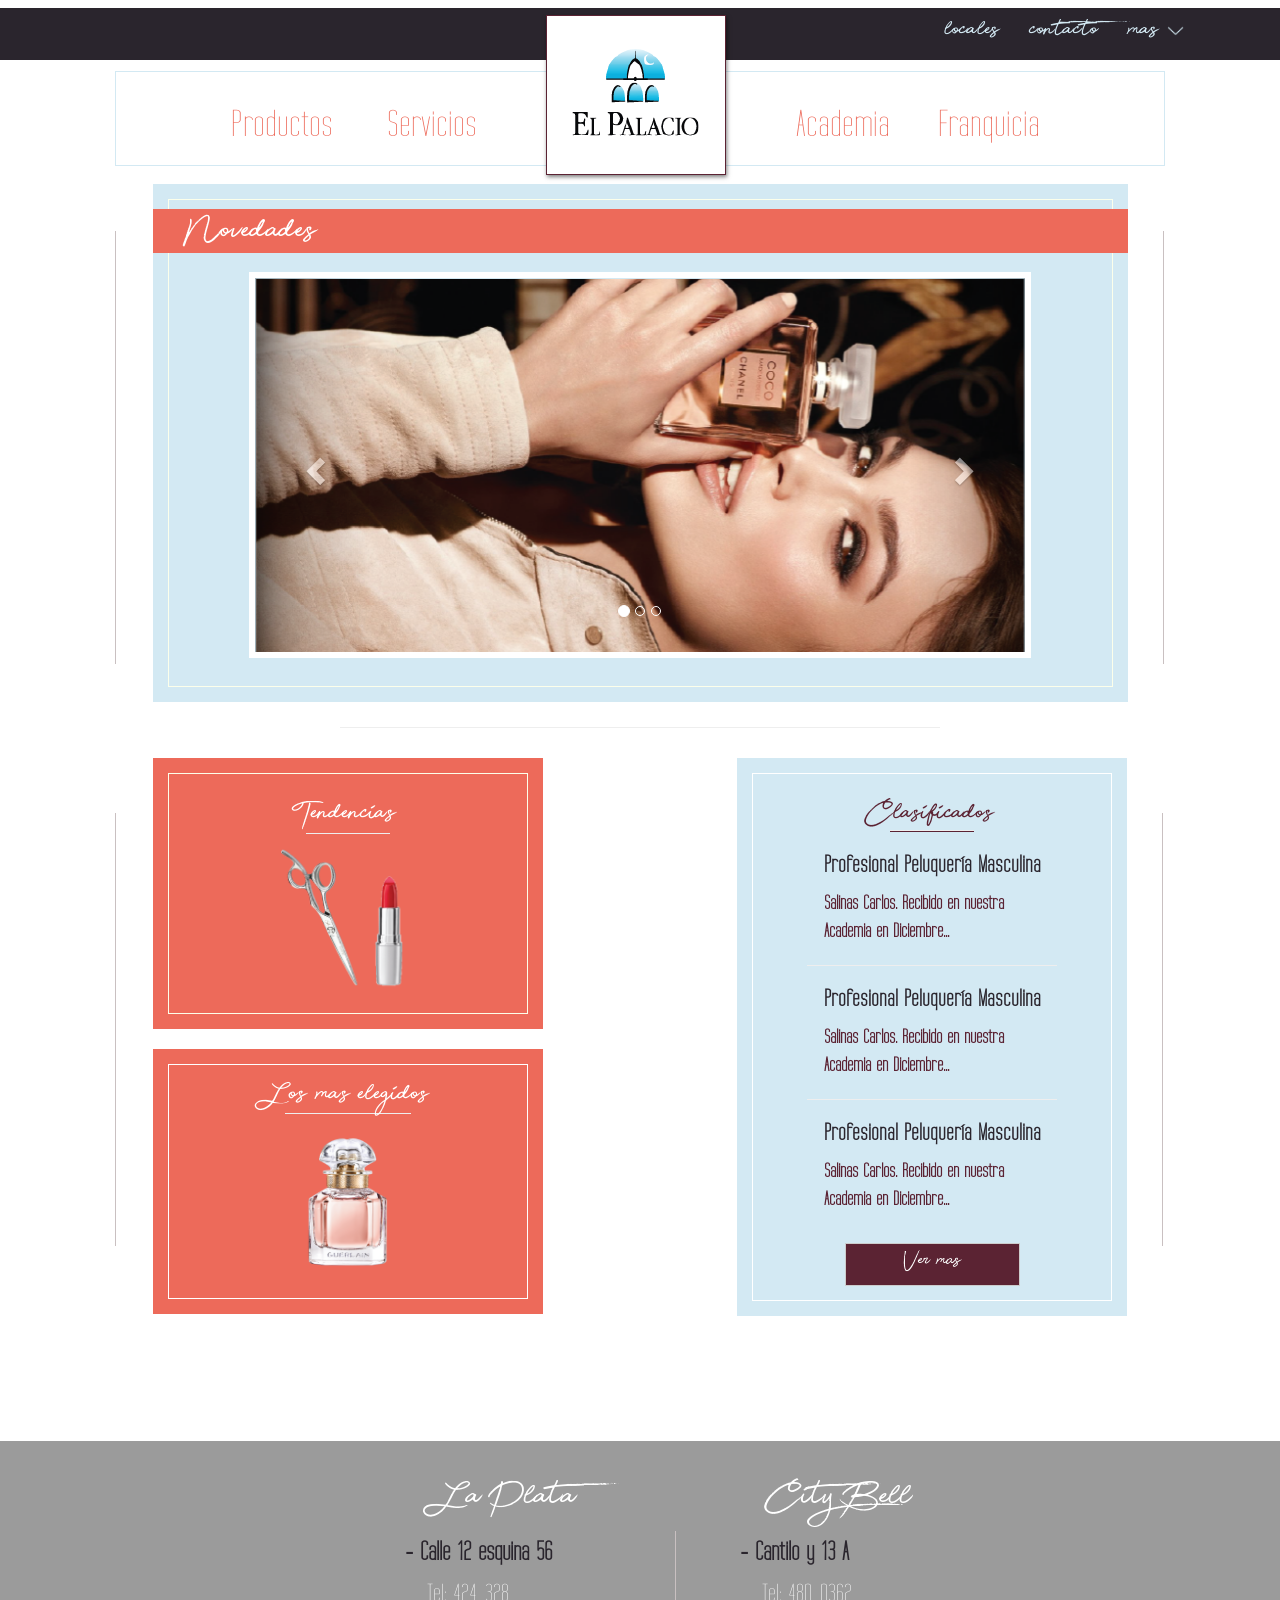
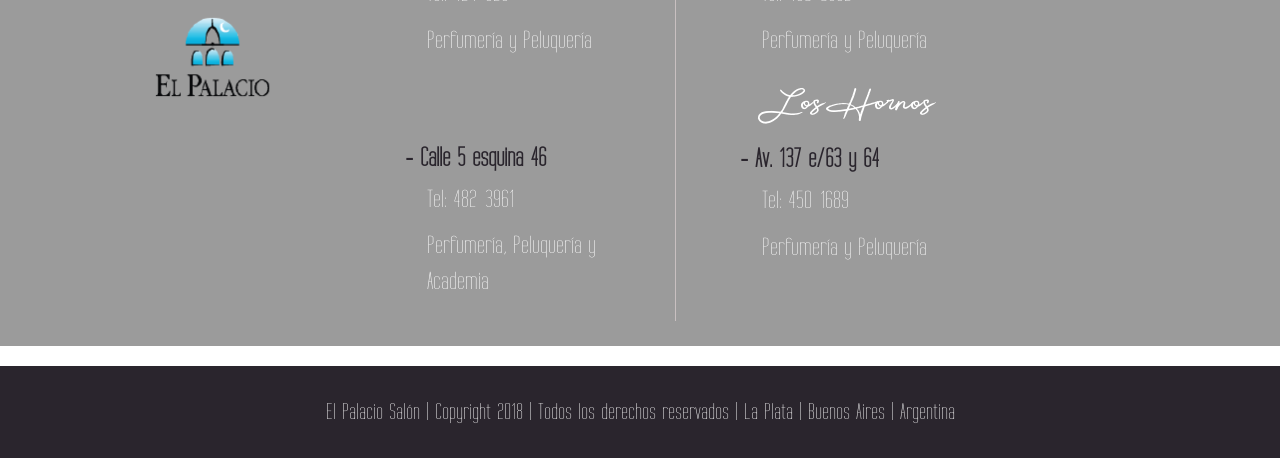
<file: index.html>
<!DOCTYPE html>
<html lang="en">

<head>
  <meta charset="utf-8">
  <meta http-equiv="X-UA-Compatible" content="IE=edge">
  <meta name="viewport" content="width=device-width, initial-scale=1">
  <!-- The above 3 meta tags *must* come first in the head; any other head content must come *after* these tags -->
  <title>El Palacio Salón</title>
  <link rel="shortcut icon" type="image/png" href="images/logo-home.png">
  <script src="js/vue.js"></script>
  <!-- Bootstrap -->
  <link rel="stylesheet" href="css/bootstrap.min.css">
  <link href="css/styles.css" rel="stylesheet">

  <!-- HTML5 shim and Respond.js for IE8 support of HTML5 elements and media queries -->
  <!-- WARNING: Respond.js doesn't work if you view the page via file:// -->
  <!--[if lt IE 9]>
      <script src="https://oss.maxcdn.com/html5shiv/3.7.3/html5shiv.min.js"></script>
      <script src="https://oss.maxcdn.com/respond/1.4.2/respond.min.js"></script>
    <![endif]-->
</head>

<body>
  <div id="vue-app">

  </div>

  <nav class="navbar navbar">
    <div class="container-fluid">
      <div class=" nav navbar-nav navbar-right damn">

        <li class="locales"><a href="#">locales</a></li>
        <li class="contacto"><a href="#">contacto</a></li>

        <li class="dropdown">
          <a href="#" class="dropdown-toggle mas" data-toggle="dropdown" role="button" aria-haspopup="true"
            aria-expanded="false">mas <img src="images/icons/downarrow.png" alt="flecha azul" class="downarrow"> </a>
          <ul class="dropdown-menu menuderecha">
            <li><a href="#">Novedades y promociones</a></li>
            <div class="visible-lg line3">
              <hr />
            </div>
            <li><a href="#">Clasificados</a></li>
            <div class="visible-lg line3">
              <hr />
            </div>
            <li><a href="#">Media</a></li>
            <div class="visible-lg line3">
              <hr />
            </div>
            <li><a href="#">Albums</a></li>
            <div class="visible-lg line3">
              <hr />
            </div>
            <li><a href="#">Empresa</a></li>
          </ul>
        </li>
        <!-- <div class="btn-group botoncito">
          <button type="button" class=" btn btn-default dropdown-toggle rayas" data-toggle="dropdown" aria-haspopup="true" aria-expanded="false">
            <div>
              <img class="img-responsive center-block" src="images/icons/hamburger.png">
            </div>


          </button>
          <ul class="dropdown-menu menuderecha">
            <li><a href="#">Novedades y promociones</a></li>
            <div class="visible-lg line3">
              <hr/>
            </div>
            <li><a href="#">Clasificados</a></li>
            <div class="visible-lg line3">
              <hr/>
            </div>
            <li><a href="#">Media</a></li>
            <div class="visible-lg line3">
              <hr/>
            </div>
            <li><a href="#">Albums</a></li>
            <div class="visible-lg line3">
              <hr/>
            </div>
            <li><a href="#">Empresa</a></li>

          </ul>
        </div>-->
      </div>
    </div>

  </nav>

  <div class="container" id="marco">
    <div class="row">
      <div class="col-xs-offset-2 col-xs-8 col-xs-offset-2 visible-xs">
        <div class="row" id="contenedorlogo2">
          <div class="col-xs-offset-2 col-xs-8 col-xs-offset-2 col-sm-offset-2 col-sm-8 col-sm-offset-2 col-md-offset-2 col-md-8 col-md-offset-2 col-lg-offset-2 col-lg-8 col-lg-offset-2 "
            id="logo3">
            <a href="index.html">
              <img class="img-responsive center-block" src="images/logo.png" alt="logo" style="align-content: center;">
            </a>
          </div>
        </div>
      </div>
    </div>
    <div class="row">
      <div class="col-xs-offset-9 col-xs-3 hamburgermenu">
        <button type="button" class="navbar-toggle" data-toggle="collapse" data-target="#navCollapse">
          <span class="icon-bar"></span>
          <span class="icon-bar"></span>
          <span class="icon-bar"></span>
        </button>
      </div>
    </div>


    <div class="collapse navbar-collapse " id="navCollapse">

      <div class="row">
        <div class=" col-lg-offset-1 col-lg-10 col-lg-offset-1 col-md-12 col-sm-12">
          <div class="row navbar2elements">
            <div class="col-lg-2 col-md-2 col-sm-2">

              <span> <a id="productos" href="productos.html">Productos</a></span>
            </div>
            <div class="col-lg-2 col-md-2 col-sm-2">
              <div class="visible-xs linea1">
                <hr />
              </div>
              <span class="dropdown2">
                <button class="btn btn-default  dropdown-toggle " type="button" id="botonservicio" data-toggle="dropdown"
                  aria-haspopup="true" aria-expanded="true">
                  <span> <a id="servicios" href="servicios.html">Servicios</a> </span>
                  <div class="visible-xs linea2">
                    <hr />
                  </div>

                </button>
                <ul class="dropdown-menu segundo2" aria-labelledby="dropdownMenu1">
                  <li><a id="belleza" href="#">Belleza</a></li>
                  <div class="visible-lg lineaservicios">
                    <hr />
                  </div>
                  <li> <a id="peluqueria" href="peluqueriastaff.html">Peluquería</a></li>
                </ul>
              </span>

            </div>
            <div class="col-lg-4 col-md-4 col-sm-4 hidden-xs">

              <div class="row" id="contenedorlogo3">
                <div class="col-xs-offset-2 col-xs-8 col-xs-offset-2 col-sm-offset-2 col-sm-8 col-sm-offset-2 col-md-offset-2 col-md-8 col-md-offset-2 col-lg-offset-2 col-lg-8 col-lg-offset-2 "
                  id="logo2">
                  <a href="index.html">
                    <img class="img-responsive center-block" src="images/logo.png" alt="logo" style="align-content: center;">
                  </a>
                </div>
              </div>
            </div>
            <div class="col-lg-2 col-md-2 col-sm-2">
              <span><a id="academia" href="academia.html">Academia </a></span>
              <div class="visible-xs linea4">
                <hr />
              </div>
            </div>
            <div class="col-lg-2 col-md-2 col-sm-2">
              <span><a id="franquicia" href="franquicia.html">Franquicia</a></span>
            </div>
          </div>

        </div>
      </div>
    </div>
  </div>
  <!--<div class="container" id="contenedorlogo">
    <div class="row">

      <div class="col-xs-offset-4 col-xs-4 col-xs-offset-4 col-sm-offset-4 col-sm-4 col-sm-offset-4 col-md-offset-5 col-md-2 col-md-offset-5 col-lg-offset-5 col-lg-2 col-lg-offset-5 " id="logo">
        <a href="index.html">
          <img class="img-responsive center-block" src="images/logo.png" alt="logo" style="align-content: center;">
        </a>
      </div>

    </div>
  </div>
-->
  <div class="container">
    <div class="row">
      <div class="col-lg-1">
        <div class="visible-lg hidden-md vl"></div>
      </div>
      <div class="col-lg-10   col-xs-12 col-sm-12 primero">
        <div class="row">

          <div class="col-lg-12  col-xs-12 col-sm-12" id="franja">
            <ul class="nav navbar-nav navbar-left damn4" id="novedades">

              <li><a href="#">Novedades</a></li>
            </ul>
          </div>

        </div>
        <div class="row">
          <div class="col-xs-10  col-xs-offset-1 col-sm-10 col-sm-offset-1 col-md-10 col-md-offset-1 col-lg-10 col-lg-offset-1 carouseltotal">
            <div id="myCarousel" class="carousel slide container" data-ride="carousel">
              <!-- Indicators -->
              <ol class="carousel-indicators">
                <li data-target="#myCarousel" data-slide-to="0" class="active"></li>
                <li data-target="#myCarousel" data-slide-to="1"></li>
                <li data-target="#myCarousel" data-slide-to="2"></li>
              </ol>

              <!-- Wrapper for slides -->
              <div class="carousel-inner">
                <div class="item active">
                  <img class="img-responsive center-block" src="images/1foto-carousel.png" alt="Los Angeles">
                </div>

                <div class="item">
                  <img class="img-responsive center-block" src="images/2foto-carousel.png" alt="Chicago">
                </div>

                <div class="item">
                  <img class="img-responsive center-block" src="images/3foto-carousel.png" alt="New York">
                </div>
              </div>

              <!-- Left and right controls -->
              <a class="left carousel-control" href="#myCarousel" data-slide="prev">
                <span class="glyphicon glyphicon-chevron-left"></span>
                <span class="sr-only">Previous</span>
              </a>
              <a class="right carousel-control" href="#myCarousel" data-slide="next">
                <span class="glyphicon glyphicon-chevron-right"></span>
                <span class="sr-only">Next</span>
              </a>
            </div>
          </div>
        </div>
      </div>

      <div class="col-lg-1">
        <div class="visible-lg hidden-md hidden-sm hidden-xs v2"></div>
      </div>
    </div>
  </div>



  <div class="horizontal visible-lg visible-md hidden-sm hidden-xs">
    <hr>
  </div>


  <div class="container segundaseccion">
    <div class="row">
      <div class="col-lg-1">
        <div class="visible-lg hidden-md v3"></div>
      </div>
      <div class="col-lg-4  col-lg-offset-1 col-md-4 col-md-offset-2 contenedor ">
        <div class="row">
          <div class="col-lg-12 tendencias">
            <h1>Tendencias</h1>
            <div class="subrayado1">
              <hr>
            </div>
            <img class="img-responsive center-block tendenciasfoto" src="images/tendencias.png" alt="Tendencias">
          </div>
        </div>
        <div class="row">
          <div class="col-lg-12  losmaselegidos">

            <h1>Los mas elegidos</h1>
            <div class="subrayado3">
              <hr>
            </div>
            <img class="img-responsive center-block tendenciasfoto" style="padding-top: 9px;" src="images/losmaselegidos.png"
              alt="Losmaselegidos">
          </div>
        </div>
      </div>

      <div class="col-lg-4 col-lg-offset-1 col-md-4 clasificados ">

        <h1>Clasificados</h1>
        <div class="subrayado2">
          <hr>
        </div>
        <div class="profesionales">
          <h2>Profesional Peluquería Masculina</h2>

          <p> Salinas Carlos. Recibido en nuestra Academia en Diciembre...</p>
        </div>
        <div class="primeralinea">
          <hr>
        </div>

        <div class="profesionales">
          <h2>Profesional Peluquería Masculina</h2>

          <p> Salinas Carlos. Recibido en nuestra Academia en Diciembre...</p>
        </div>

        <div class="segundalinea">
          <hr>
        </div>

        <div class="profesionales">
          <h2>Profesional Peluquería Masculina</h2>

          <p> Salinas Carlos. Recibido en nuestra Academia en Diciembre...</p>
        </div>
        <button type="button" class="btn btn-default btn-sm boton">Ver mas</button>


      </div>

      <div class="col-lg-1">
        <div class="visible-lg hidden-md v4"></div>
      </div>

    </div>
  </div>
  <footer class="page-footer pie">
    <div class="container-fluid">
      <div class="row">
        <div class="col-lg-2 col-lg-offset-1 col-md-2 col-md-offset-1  col-xs-12 col-sm-12 logofooter">
          <img class="img-responsive center-block " src="images/logo-footer.png" alt="logofooter">
        </div>
        <div class="col-lg-2 col-lg-offset-1 col-md-2 col-md-offset-1   col-sm-5  izq">
          <div class="row">
            <div class="col-lg-12 arriba">
              <h5>La Plata</h5>
              <h6>- Calle 12 esquina 56</h6>
              <p>Tel: 424-328</p>
              <p>Perfumería y Peluquería</p>
            </div>
          </div>
          <div class="row">
            <div class="col-lg-12 abajo">
              <h6>- Calle 5 esquina 46</h6>
              <p>Tel: 482-3961</p>
              <p>Perfumería, Peluquería y Academia</p>
            </div>
          </div>
        </div>
        <div class="col-lg-1 col-md-1 col-xs-12 col-sm-2  ">
          <div class="visible-lg hidden-sm hidden-xs v9">
            <hr>
          </div>
        </div>


        <div class="col-lg-2 col-md-2  col-sm-5 dere">
          <div class="row">
            <div class="col-lg-12 arriba2">
              <h5>City Bell</h5>
              <h6>- Cantilo y 13 A</h6>
              <p>Tel: 480-0362</p>
              <p>Perfumería y Peluquería</p>
            </div>
          </div>
          <div class="row">
            <div class="col-lg-12 abajo2">
              <h5>Los Hornos</h5>
              <h6>- Av. 137 e/63 y 64</h6>
              <p>Tel: 450-1689</p>
              <p>Perfumería y Peluquería</p>
            </div>
          </div>
        </div>
      </div>
    </div>
  </footer>
  <div class="footer-copyright text-center py-3 copy">
    El Palacio Salón | Copyright 2018 | Todos los derechos reservados | La Plata | Buenos Aires | Argentina
  </div>






  <!-- jQuery (necessary for Bootstrap's JavaScript plugins) -->
  <script src="https://ajax.googleapis.com/ajax/libs/jquery/1.12.4/jquery.min.js"></script>
  <script src="js/bootstrap.min.js"></script>
  <!-- Include all compiled plugins (below), or include individual files as needed -->
  <script src="js/vue.js"></script>
  <script src="js/scripts.js"></script>
</body>

</html>
</file>
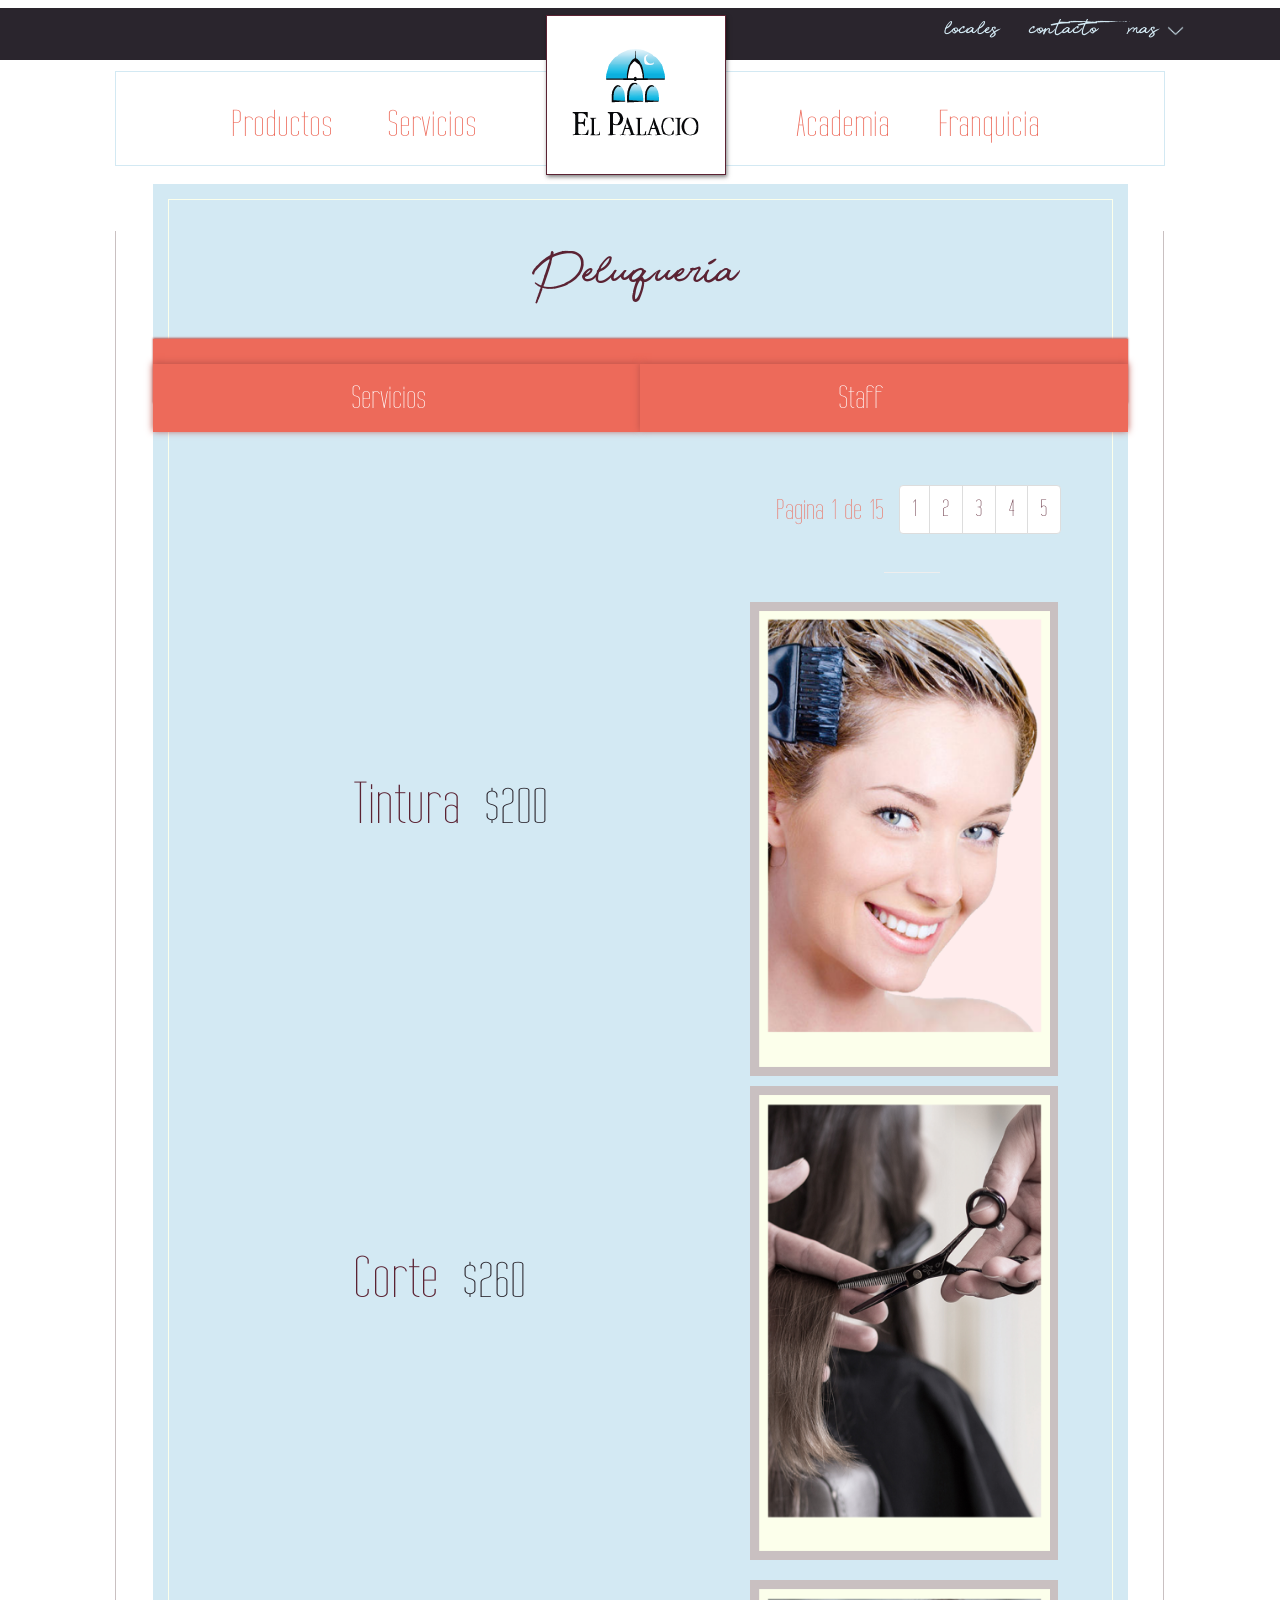
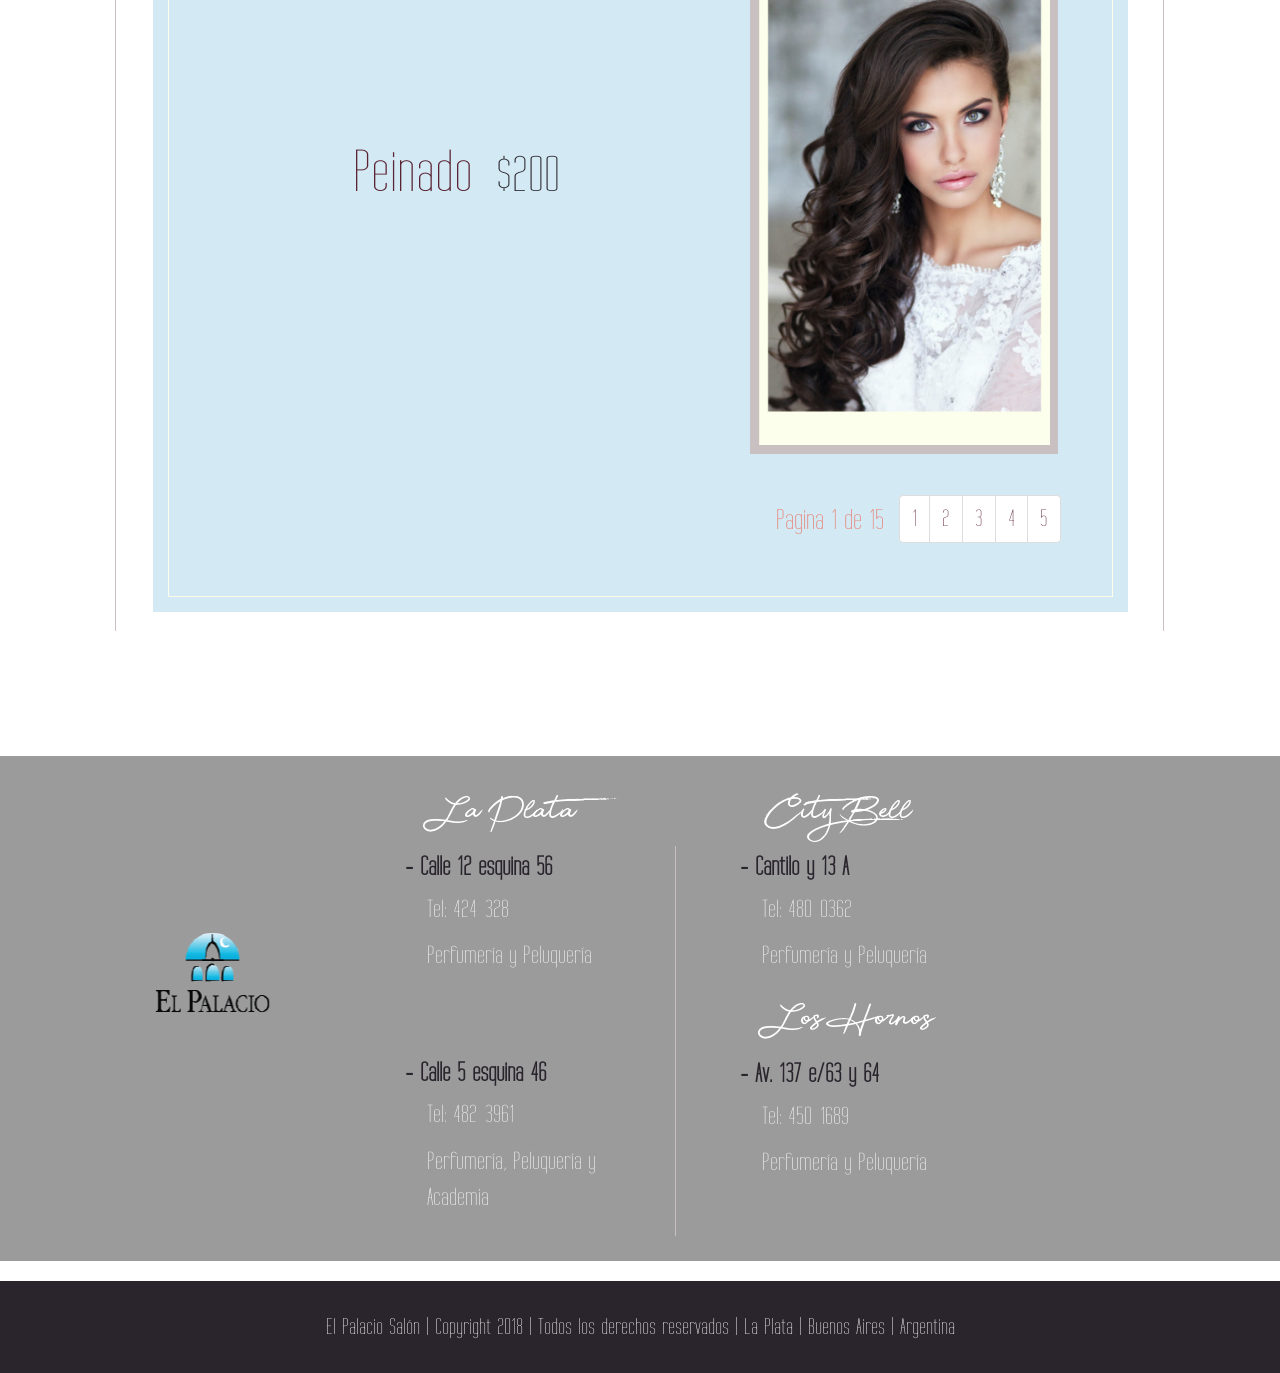
<file: peluqueriaservicios.html>
<!DOCTYPE html>
<html lang="en">

<head>
  <meta charset="utf-8">
  <meta http-equiv="X-UA-Compatible" content="IE=edge">
  <meta name="viewport" content="width=device-width, initial-scale=1">
  <!-- The above 3 meta tags *must* come first in the head; any other head content must come *after* these tags -->
  <title>El Palacio Salón</title>
  <link rel="shortcut icon" type="image/png" href="images/logo-home.png">
  <script src="js/vue.js"></script>
  <!-- Bootstrap -->
  <link rel="stylesheet" href="css/bootstrap.min.css">
  <link href="css/styles.css" rel="stylesheet">

  <!-- HTML5 shim and Respond.js for IE8 support of HTML5 elements and media queries -->
  <!-- WARNING: Respond.js doesn't work if you view the page via file:// -->
  <!--[if lt IE 9]>
      <script src="https://oss.maxcdn.com/html5shiv/3.7.3/html5shiv.min.js"></script>
      <script src="https://oss.maxcdn.com/respond/1.4.2/respond.min.js"></script>
    <![endif]-->
</head>

<body>
  <div id="vue-app">

  </div>

  <nav class="navbar navbar">
    <div class="container-fluid">
      <div class=" nav navbar-nav navbar-right damn">

        <li class="locales"><a href="#">locales</a></li>
        <li class="contacto"><a href="#">contacto</a></li>

        <li class="dropdown">
          <a href="#" class="dropdown-toggle mas" data-toggle="dropdown" role="button" aria-haspopup="true"
            aria-expanded="false">mas <img src="images/icons/downarrow.png" alt="flecha azul" class="downarrow"> </a>
          <ul class="dropdown-menu menuderecha">
            <li><a href="#">Novedades y promociones</a></li>
            <div class="visible-lg line3">
              <hr />
            </div>
            <li><a href="#">Clasificados</a></li>
            <div class="visible-lg line3">
              <hr />
            </div>
            <li><a href="#">Media</a></li>
            <div class="visible-lg line3">
              <hr />
            </div>
            <li><a href="#">Albums</a></li>
            <div class="visible-lg line3">
              <hr />
            </div>
            <li><a href="#">Empresa</a></li>
          </ul>
        </li>

      </div>
    </div>

  </nav>

  <div class="container" id="marco">
    <div class="row">
      <div class="col-xs-offset-2 col-xs-8 col-xs-offset-2 visible-xs">
        <div class="row" id="contenedorlogo2">
          <div class="col-xs-offset-2 col-xs-8 col-xs-offset-2 col-sm-offset-2 col-sm-8 col-sm-offset-2 col-md-offset-2 col-md-8 col-md-offset-2 col-lg-offset-2 col-lg-8 col-lg-offset-2 "
            id="logo3">
            <a href="index.html">
              <img class="img-responsive center-block" src="images/logo.png" alt="logo" style="align-content: center;">
            </a>
          </div>
        </div>
      </div>
    </div>
    <div class="row">
      <div class="col-xs-offset-9 col-xs-3 hamburgermenu">
        <button type="button" class="navbar-toggle" data-toggle="collapse" data-target="#navCollapse">
          <span class="icon-bar"></span>
          <span class="icon-bar"></span>
          <span class="icon-bar"></span>
        </button>
      </div>
    </div>


    <div class="collapse navbar-collapse " id="navCollapse">

      <div class="row">
        <div class=" col-lg-offset-1 col-lg-10 col-lg-offset-1 col-md-12 col-sm-12">
          <div class="row navbar2elements">
            <div class="col-lg-2 col-md-2 col-sm-2">

              <span id="productos"><a href="productos.html">Productos</a></span>
            </div>
            <div class="col-lg-2 col-md-2 col-sm-2">
              <div class="visible-xs linea1">
                <hr />
              </div>
              <span class="dropdown2">
                <button class="btn btn-default  dropdown-toggle " type="button" id="botonservicio" data-toggle="dropdown"
                  aria-haspopup="true" aria-expanded="true">
                  <span><a id="servicios" href="servicios.html">Servicios</a></span>
                  <div class="visible-xs linea2">
                    <hr />
                  </div>

                </button>
                <ul class="dropdown-menu segundo2" aria-labelledby="dropdownMenu1">
                  <li> <a id="belleza" href="#">Belleza</a></li>
                  <div class="visible-lg lineaservicios">
                    <hr />
                  </div>
                  <li> <a id="peluqueria" href="peluqueriastaff.html">Peluquería</a></li>
                </ul>
              </span>

            </div>
            <div class="col-lg-4 col-md-4 col-sm-4 hidden-xs">

              <div class="row" id="contenedorlogo3">
                <div class="col-xs-offset-2 col-xs-8 col-xs-offset-2 col-sm-offset-2 col-sm-8 col-sm-offset-2 col-md-offset-2 col-md-8 col-md-offset-2 col-lg-offset-2 col-lg-8 col-lg-offset-2 "
                  id="logo2">
                  <a href="index.html">
                    <img class="img-responsive center-block" src="images/logo.png" alt="logo" style="align-content: center;">
                  </a>
                </div>
              </div>
            </div>
            <div class="col-lg-2 col-md-2 col-sm-2">
              <span> <a id="academia" href="academia.html">Academia</a></span>
              <div class="visible-xs linea4">
                <hr />
              </div>
            </div>
            <div class="col-lg-2 col-md-2 col-sm-2">
              <span><a id="franquicia" href="franquicia.html">Franquicia</a></span>
            </div>
          </div>

        </div>
      </div>
    </div>
  </div>



  <div class="container">
    <div class="row">
      <div class="col-lg-1">
        <div class="visible-lg hidden-md v7"></div>
      </div>
      <div class="col-lg-10 col-md-12  col-sm-12 col-xs-12 primero">
        <div class="row">
          <div class="col-lg-offset-2 col-lg-8 col-lg-offset-2 col-md-offset-2 col-md-8 col-md-offset-2 col-sm-offset-1 col-sm-10 col-sm-offset-1 col-xs-12 peluqueriarow">
            <span id="peluqueriatitulo">Peluqueria</span>
          </div>
        </div>
        <div class="row">
          <div class="col-lg-12 col-md-12 col-sm-12 col-xs-12 contenedortabs">
            <div class="row">
              <div class="col-lg-6 col-md-6 col-sm-6 col-xs-6 tab1  ">
                <span id="serviciotab"> <a class="servicios" href="peluqueriaservicios.html">Servicios</a></span>
              </div>
              <div class="col-lg-6 col-md-6 col-sm-6 col-xs-6 tab2">
                <span id="stafftab"> <a class="staff" href="peluqueriastaff.html">Staff</a></span>
              </div>
            </div>
          </div>
        </div>


        <div class="row numeracion">
          <div class="col-lg-offset-7 col-lg-2   col-md-offset-6 col-md-3 col-sm-offset-4 col-sm-4  col-xs-5  pagina3">
            <p class="pag">Pagina 1 de 15</p>
          </div>
          <div class=" col-lg-3  col-md-3 col-sm-4   col-xs-7 numeros">

            <ul class="pagination">
              <li><a href="#">1</a></li>
              <li><a href="#">2</a></li>
              <li><a href="#">3</a></li>
              <li><a href="#">4</a></li>
              <li><a href="#">5</a></li>
            </ul>
          </div>
        </div>
        <div class="horizontal2 visible-lg visible-md hidden-sm hidden-xs">
          <hr>
        </div>

        <div class="row">
          <div class="col-lg-6 col-md-6  col-sm-6 col-xs-12 descripcionservicios">
            <span id="tintura">Tintura</span> <span class="precio2">$200</span>

          </div>
          <div class="col-lg-4 col-md-4 col-sm-4  col-xs-7 ">
            <img src="images/servicios/tintura.png" alt="tintura" id="personal1" class="rebordegris">
          </div>
        </div>

        <div class="row">
          <div class="col-lg-6 col-md-6 col-sm-6 col-xs-12 descripcionservicios">
            <span id="corte">Corte</span> <span class="precio2">$260</span>

          </div>
          <div class="col-lg-4 col-md-4 col-sm-4 col-xs-7 ">
            
              
                <img src="images/servicios/corte.png" alt="corte" id="personal2" class="rebordegris">
              
            
          </div>
        </div>


        <div class="row">
          <div class="col-lg-6 col-md-6 col-sm-6 col-xs-12 descripcionservicios">
            <span id="peinado">Peinado</span> <span class="precio2">$200</span>
          </div>
          <div class="col-lg-4 col-md-4 col-sm-4  col-xs-7">
                <img src="images/servicios/peinado.png" alt="peinado" id="personal3" class="rebordegris">
          </div>
        </div>

        <div class="row">
          <div class="  col-lg-offset-7 col-lg-2   col-md-offset-6 col-md-3 col-sm-offset-4 col-sm-4  col-xs-5  pagina2">
            <p class="pag">Pagina 1 de 15</p>
          </div>
          <div class=" col-lg-3  col-md-3 col-sm-4   col-xs-7 numeros">

            <ul class="pagination">
              <li><a href="#">1</a></li>
              <li><a href="#">2</a></li>
              <li><a href="#">3</a></li>
              <li><a href="#">4</a></li>
              <li><a href="#">5</a></li>
            </ul>
          </div>
        </div>

      </div>

      <div class="col-lg-1">
        <div class="visible-lg hidden-md v8"></div>
      </div>
    </div>
  </div>




  <footer class="page-footer pie">
    <div class="container-fluid">
      <div class="row">
        <div class="col-lg-2 col-lg-offset-1 col-md-2 col-md-offset-1  col-xs-12 col-sm-12 logofooter">
          <img class="img-responsive center-block " src="images/logo-footer.png" alt="logofooter">
        </div>
        <div class="col-lg-2 col-lg-offset-1 col-md-2 col-md-offset-1  col-sm-5  izq">
          <div class="row">
            <div class="col-lg-12 arriba">
              <h5>La Plata</h5>
              <h6>- Calle 12 esquina 56</h6>
              <p>Tel: 424-328</p>
              <p>Perfumería y Peluquería</p>
            </div>
          </div>
          <div class="row">
            <div class="col-lg-12 abajo">
              <h6>- Calle 5 esquina 46</h6>
              <p>Tel: 482-3961</p>
              <p>Perfumería, Peluquería y Academia</p>
            </div>
          </div>
        </div>
        <div class="col-lg-1 col-md-1 col-xs-12 col-sm-2  ">
          <div class="visible-lg hidden-sm hidden-xs v9">
            <hr>
          </div>
        </div>


        <div class="col-lg-2 col-md-2  col-sm-5 dere">
          <div class="row">
            <div class="col-lg-12 arriba2">
              <h5>City Bell</h5>
              <h6>- Cantilo y 13 A</h6>
              <p>Tel: 480-0362</p>
              <p>Perfumería y Peluquería</p>
            </div>
          </div>
          <div class="row">
            <div class="col-lg-12 abajo2">
              <h5>Los Hornos</h5>
              <h6>- Av. 137 e/63 y 64</h6>
              <p>Tel: 450-1689</p>
              <p>Perfumería y Peluquería</p>
            </div>
          </div>
        </div>
      </div>
    </div>
  </footer>
  <div class="footer-copyright text-center py-3 copy">
    El Palacio Salón | Copyright 2018 | Todos los derechos reservados | La Plata | Buenos Aires | Argentina
  </div>

  <!-- jQuery (necessary for Bootstrap's JavaScript plugins) -->
  <script src="https://ajax.googleapis.com/ajax/libs/jquery/1.12.4/jquery.min.js"></script>
  <script src="js/bootstrap.min.js"></script>
  <!-- Include all compiled plugins (below), or include individual files as needed -->
  <script src="js/scripts.js"></script>
</body>

</html>
</file>
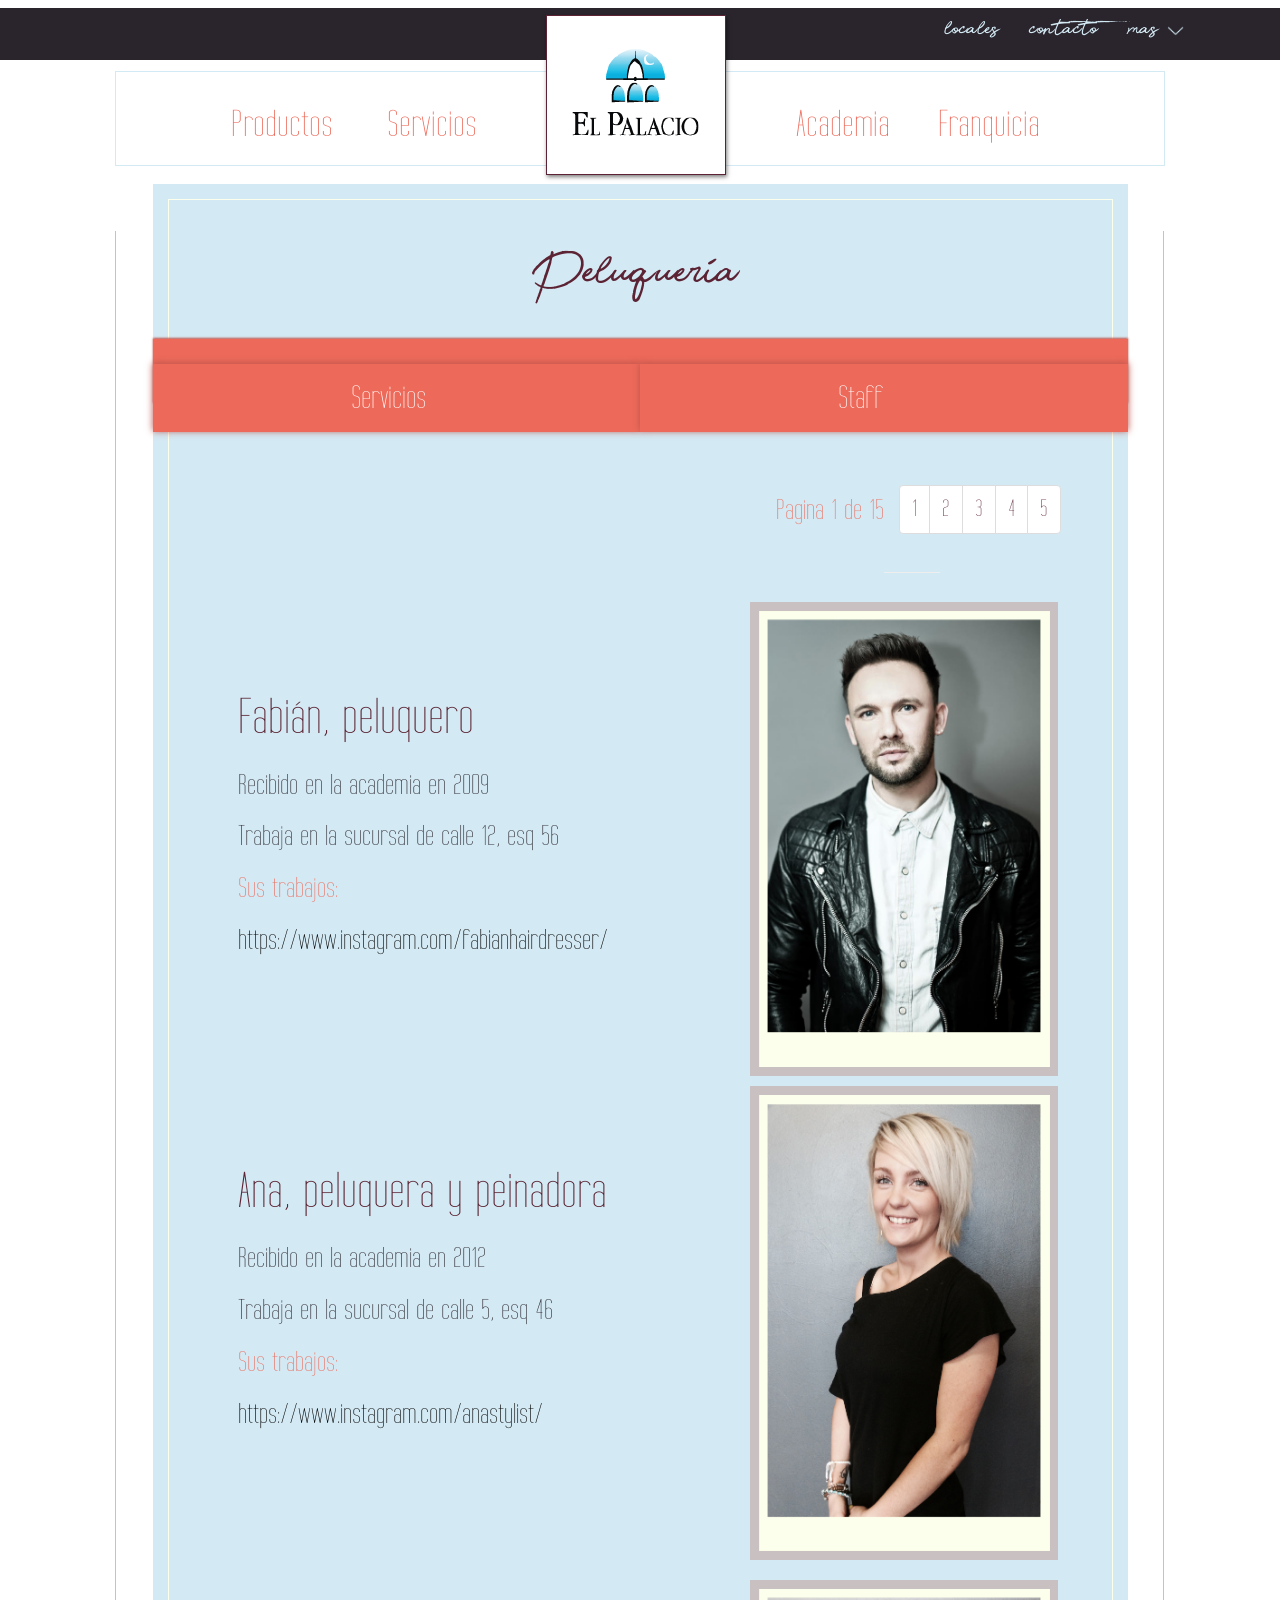
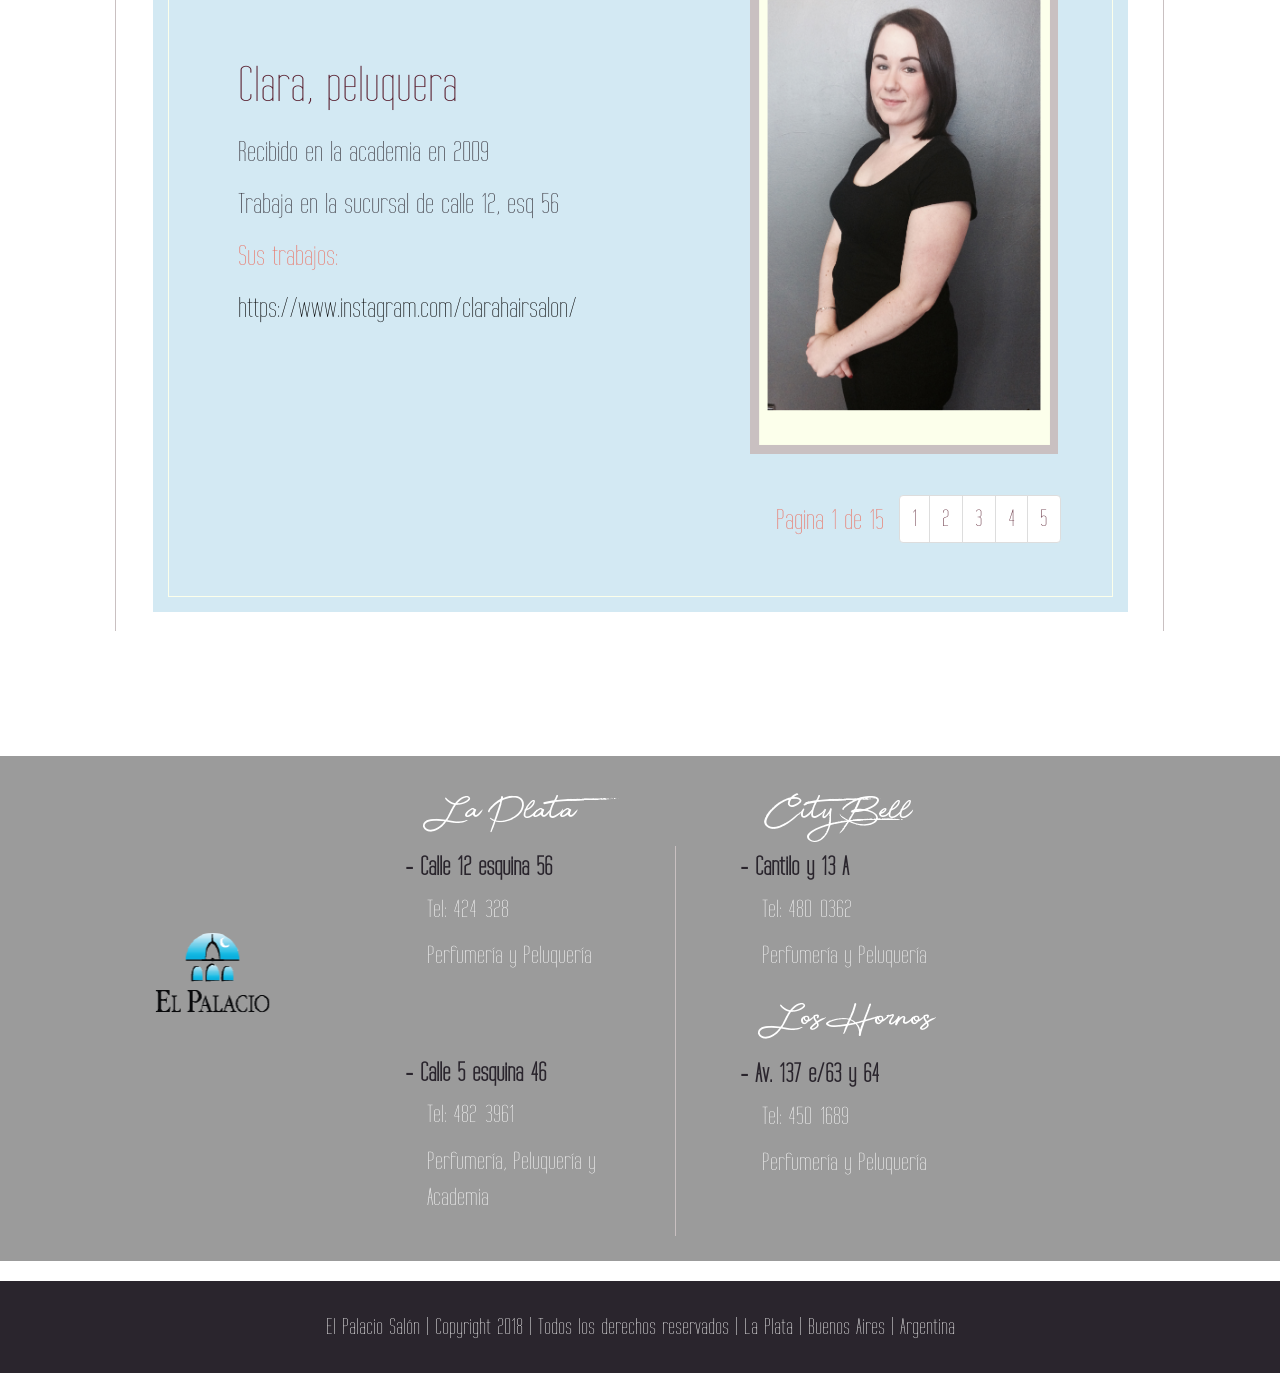
<file: peluqueriastaff.html>
<!DOCTYPE html>
<html lang="en">

<head>
  <meta charset="utf-8">
  <meta http-equiv="X-UA-Compatible" content="IE=edge">
  <meta name="viewport" content="width=device-width, initial-scale=1">
  <!-- The above 3 meta tags *must* come first in the head; any other head content must come *after* these tags -->
  <title>El Palacio Salón</title>
  <link rel="shortcut icon" type="image/png" href="images/logo-home.png">
  <script src="js/vue.js"></script>
  <!-- Bootstrap -->
  <link rel="stylesheet" href="css/bootstrap.min.css">
  <link href="css/styles.css" rel="stylesheet">

  <!-- HTML5 shim and Respond.js for IE8 support of HTML5 elements and media queries -->
  <!-- WARNING: Respond.js doesn't work if you view the page via file:// -->
  <!--[if lt IE 9]>
      <script src="https://oss.maxcdn.com/html5shiv/3.7.3/html5shiv.min.js"></script>
      <script src="https://oss.maxcdn.com/respond/1.4.2/respond.min.js"></script>
    <![endif]-->
</head>

<body>
  <div id="vue-app">

  </div>

  <nav class="navbar navbar">
    <div class="container-fluid">
      <div class=" nav navbar-nav navbar-right damn">

        <li class="locales"><a href="#">locales</a></li>
        <li class="contacto"><a href="#">contacto</a></li>

        <li class="dropdown">
          <a href="#" class="dropdown-toggle mas" data-toggle="dropdown" role="button" aria-haspopup="true"
            aria-expanded="false">mas <img src="images/icons/downarrow.png" alt="flecha azul" class="downarrow"> </a>
          <ul class="dropdown-menu menuderecha">
            <li><a href="#">Novedades y promociones</a></li>
            <div class="visible-lg line3">
              <hr />
            </div>
            <li><a href="#">Clasificados</a></li>
            <div class="visible-lg line3">
              <hr />
            </div>
            <li><a href="#">Media</a></li>
            <div class="visible-lg line3">
              <hr />
            </div>
            <li><a href="#">Albums</a></li>
            <div class="visible-lg line3">
              <hr />
            </div>
            <li><a href="#">Empresa</a></li>
          </ul>
        </li>

      </div>
    </div>

  </nav>

  <div class="container" id="marco">
    <div class="row">
      <div class="col-xs-offset-2 col-xs-8 col-xs-offset-2 visible-xs">
        <div class="row" id="contenedorlogo2">
          <div class="col-xs-offset-2 col-xs-8 col-xs-offset-2 col-sm-offset-2 col-sm-8 col-sm-offset-2 col-md-offset-2 col-md-8 col-md-offset-2 col-lg-offset-2 col-lg-8 col-lg-offset-2 "
            id="logo3">
            <a href="index.html">
              <img class="img-responsive center-block" src="images/logo.png" alt="logo" style="align-content: center;">
            </a>
          </div>
        </div>
      </div>
    </div>
    <div class="row">
      <div class="col-xs-offset-9 col-xs-3 hamburgermenu">
        <button type="button" class="navbar-toggle" data-toggle="collapse" data-target="#navCollapse">
          <span class="icon-bar"></span>
          <span class="icon-bar"></span>
          <span class="icon-bar"></span>
        </button>
      </div>
    </div>


    <div class="collapse navbar-collapse " id="navCollapse">

      <div class="row">
        <div class=" col-lg-offset-1 col-lg-10 col-lg-offset-1 col-md-12 col-sm-12">
          <div class="row navbar2elements">
            <div class="col-lg-2 col-md-2 col-sm-2">

              <span id="productos"><a href="productos.html">Productos</a></span>
            </div>
            <div class="col-lg-2 col-md-2 col-sm-2">
              <div class="visible-xs linea1">
                <hr />
              </div>
              <span class="dropdown2">
                <button class="btn btn-default  dropdown-toggle " type="button" id="botonservicio" data-toggle="dropdown"
                  aria-haspopup="true" aria-expanded="true">
                  <span><a id="servicios" href="servicios.html">Servicios</a></span>
                  <div class="visible-xs linea2">
                    <hr />
                  </div>

                </button>
                <ul class="dropdown-menu segundo2" aria-labelledby="dropdownMenu1">
                  <li> <a id="belleza" href="#">Belleza</a></li>
                  <div class="visible-lg lineaservicios">
                    <hr />
                  </div>
                  <li> <a id="peluqueria" href="peluqueriastaff.html">Peluquería</a></li>
                </ul>
              </span>

            </div>
            <div class="col-lg-4 col-md-4 col-sm-4 hidden-xs">

              <div class="row" id="contenedorlogo3">
                <div class="col-xs-offset-2 col-xs-8 col-xs-offset-2 col-sm-offset-2 col-sm-8 col-sm-offset-2 col-md-offset-2 col-md-8 col-md-offset-2 col-lg-offset-2 col-lg-8 col-lg-offset-2 "
                  id="logo2">
                  <a href="index.html">
                    <img class="img-responsive center-block" src="images/logo.png" alt="logo" style="align-content: center;">
                  </a>
                </div>
              </div>
            </div>
            <div class="col-lg-2 col-md-2 col-sm-2">
              <span> <a id="academia" href="academia.html">Academia</a></span>
              <div class="visible-xs linea4">
                <hr />
              </div>
            </div>
            <div class="col-lg-2 col-md-2 col-sm-2">
              <span><a id="franquicia" href="franquicia.html">Franquicia</a></span>
            </div>
          </div>

        </div>
      </div>
    </div>
  </div>



  <div class="container">
    <div class="row">
      <div class="col-lg-1">
        <div class="visible-lg hidden-md v7"></div>
      </div>
      <div class="col-lg-10 col-md-12  col-sm-12 col-xs-12 primero">
        <div class="row">
          <div class="col-lg-offset-2 col-lg-8 col-lg-offset-2  col-md-offset-2 col-md-8 col-md-offset-2 col-sm-offset-1 col-sm-10 col-sm-offset-1 col-xs-12 peluqueriarow">
            <span id="peluqueriatitulo">Peluqueria</span>
          </div>
        </div>
        <div class="row">
          <div class="col-lg-12 col-md-12 col-sm-12 col-xs-12 contenedortabs">
            <div class="row">
              <div class="col-lg-6 col-md-6 col-sm-6 col-xs-6 tab1">
                <span id="serviciotab"> <a class="servicios" href="peluqueriaservicios.html">Servicios</a></span>
              </div>
              <div class="col-lg-6 col-md-6 col-sm-6 col-xs-6 tab2">
                <span id="stafftab"> <a class="staff" href="peluqueriastaff.html">Staff</a></span>
              </div>
            </div>
          </div>
        </div>


        <div class="row numeracion">
          <div class="col-lg-offset-7 col-lg-2   col-md-offset-6 col-md-3 col-sm-offset-4 col-sm-4  col-xs-5  pagina3">
            <p class="pag">Pagina 1 de 15</p>
          </div>
          <div class=" col-lg-3  col-md-3 col-sm-4   col-xs-7 numeros">

            <ul class="pagination">
              <li><a href="#">1</a></li>
              <li><a href="#">2</a></li>
              <li><a href="#">3</a></li>
              <li><a href="#">4</a></li>
              <li><a href="#">5</a></li>
            </ul>
          </div>
        </div>
        <div class="horizontal2 visible-lg visible-md hidden-sm hidden-xs">
          <hr>
        </div>

        <div class="row">
          <div class="col-lg-6 col-md-6 col-sm-6 col-xs-6 descripcionpers1">
            <p id="nombre">Fabián, peluquero</p>
            <p>Recibido en la academia en 2009</p>
            <p>Trabaja en la sucursal de calle 12, esq 56</p>
            <p id="sustrabajos">Sus trabajos:</p>
            <p id="instagram">https://www.instagram.com/fabianhairdresser/</p>
          </div>
          <div class="col-lg-4 col-md-4 col-sm-4 col-xs-6">
                <img src="images/stuff/personal1.png" alt="personal1" id="personal1" class="rebordegris">
          </div>
        </div>

        <div class="row">
          <div class="col-lg-6 col-md-6 col-sm-6 descripcionpers1">
            <p id="nombre2">Ana, peluquera y peinadora</p>
            <p>Recibido en la academia en 2012</p>
            <p>Trabaja en la sucursal de calle 5, esq 46</p>
            <p id="sustrabajos2">Sus trabajos:</p>
            <p id="instagram2">https://www.instagram.com/anastylist/</p>
          </div>
          <div class="col-lg-4 col-md-4 col-sm-4">
                <img src="images/stuff/personal2.png" alt="personal2" id="personal2" class="rebordegris">
          </div>
        </div>


        <div class="row">
          <div class="col-lg-6 col-md-6 col-sm-6 descripcionpers1">
            <p id="nombre3">Clara, peluquera</p>
            <p>Recibido en la academia en 2009</p>
            <p>Trabaja en la sucursal de calle 12, esq 56</p>
            <p id="sustrabajos3">Sus trabajos:</p>
            <p id="instagram3">https://www.instagram.com/clarahairsalon/</p>
          </div>
          <div class="col-lg-4 col-md-4 col-sm-4">
                <img src="images/stuff/personal3.png" alt="personal2" id="personal3" class="rebordegris">
          </div>
        </div>

        <div class="row">
          <div class="  col-lg-offset-7 col-lg-2   col-md-offset-6 col-md-3 col-sm-offset-4 col-sm-4  col-xs-5  pagina2">
            <p class="pag">Pagina 1 de 15</p>
          </div>
          <div class=" col-lg-3  col-md-3 col-sm-4   col-xs-7 numeros">

            <ul class="pagination">
              <li><a href="#">1</a></li>
              <li><a href="#">2</a></li>
              <li><a href="#">3</a></li>
              <li><a href="#">4</a></li>
              <li><a href="#">5</a></li>
            </ul>
          </div>
        </div>

      </div>

      <div class="col-lg-1">
        <div class="visible-lg hidden-md v8"></div>
      </div>
    </div>
  </div>




  <footer class="page-footer pie">
    <div class="container-fluid">
      <div class="row">
        <div class="col-lg-2 col-lg-offset-1 col-md-2 col-md-offset-1  col-xs-12 col-sm-12 logofooter">
          <img class="img-responsive center-block " src="images/logo-footer.png" alt="logofooter">
        </div>
        <div class="col-lg-2 col-lg-offset-1 col-md-2 col-md-offset-1  col-sm-5  izq">
          <div class="row">
            <div class="col-lg-12 arriba">
              <h5>La Plata</h5>
              <h6>- Calle 12 esquina 56</h6>
              <p>Tel: 424-328</p>
              <p>Perfumería y Peluquería</p>
            </div>
          </div>
          <div class="row">
            <div class="col-lg-12 abajo">
              <h6>- Calle 5 esquina 46</h6>
              <p>Tel: 482-3961</p>
              <p>Perfumería, Peluquería y Academia</p>
            </div>
          </div>
        </div>
        <div class="col-lg-1 col-md-1 col-xs-12 col-sm-2  ">
          <div class="visible-lg hidden-sm hidden-xs v9">
            <hr>
          </div>
        </div>


        <div class="col-lg-2 col-md-2  col-sm-5 dere">
          <div class="row">
            <div class="col-lg-12 arriba2">
              <h5>City Bell</h5>
              <h6>- Cantilo y 13 A</h6>
              <p>Tel: 480-0362</p>
              <p>Perfumería y Peluquería</p>
            </div>
          </div>
          <div class="row">
            <div class="col-lg-12 abajo2">
              <h5>Los Hornos</h5>
              <h6>- Av. 137 e/63 y 64</h6>
              <p>Tel: 450-1689</p>
              <p>Perfumería y Peluquería</p>
            </div>
          </div>
        </div>
      </div>
    </div>
  </footer>
  <div class="footer-copyright text-center py-3 copy">
    El Palacio Salón | Copyright 2018 | Todos los derechos reservados | La Plata | Buenos Aires | Argentina
  </div>

  <!-- jQuery (necessary for Bootstrap's JavaScript plugins) -->
  <script src="https://ajax.googleapis.com/ajax/libs/jquery/1.12.4/jquery.min.js"></script>
  <script src="js/bootstrap.min.js"></script>
  <!-- Include all compiled plugins (below), or include individual files as needed -->
  <script src="js/scripts.js"></script>
</body>

</html>
</file>
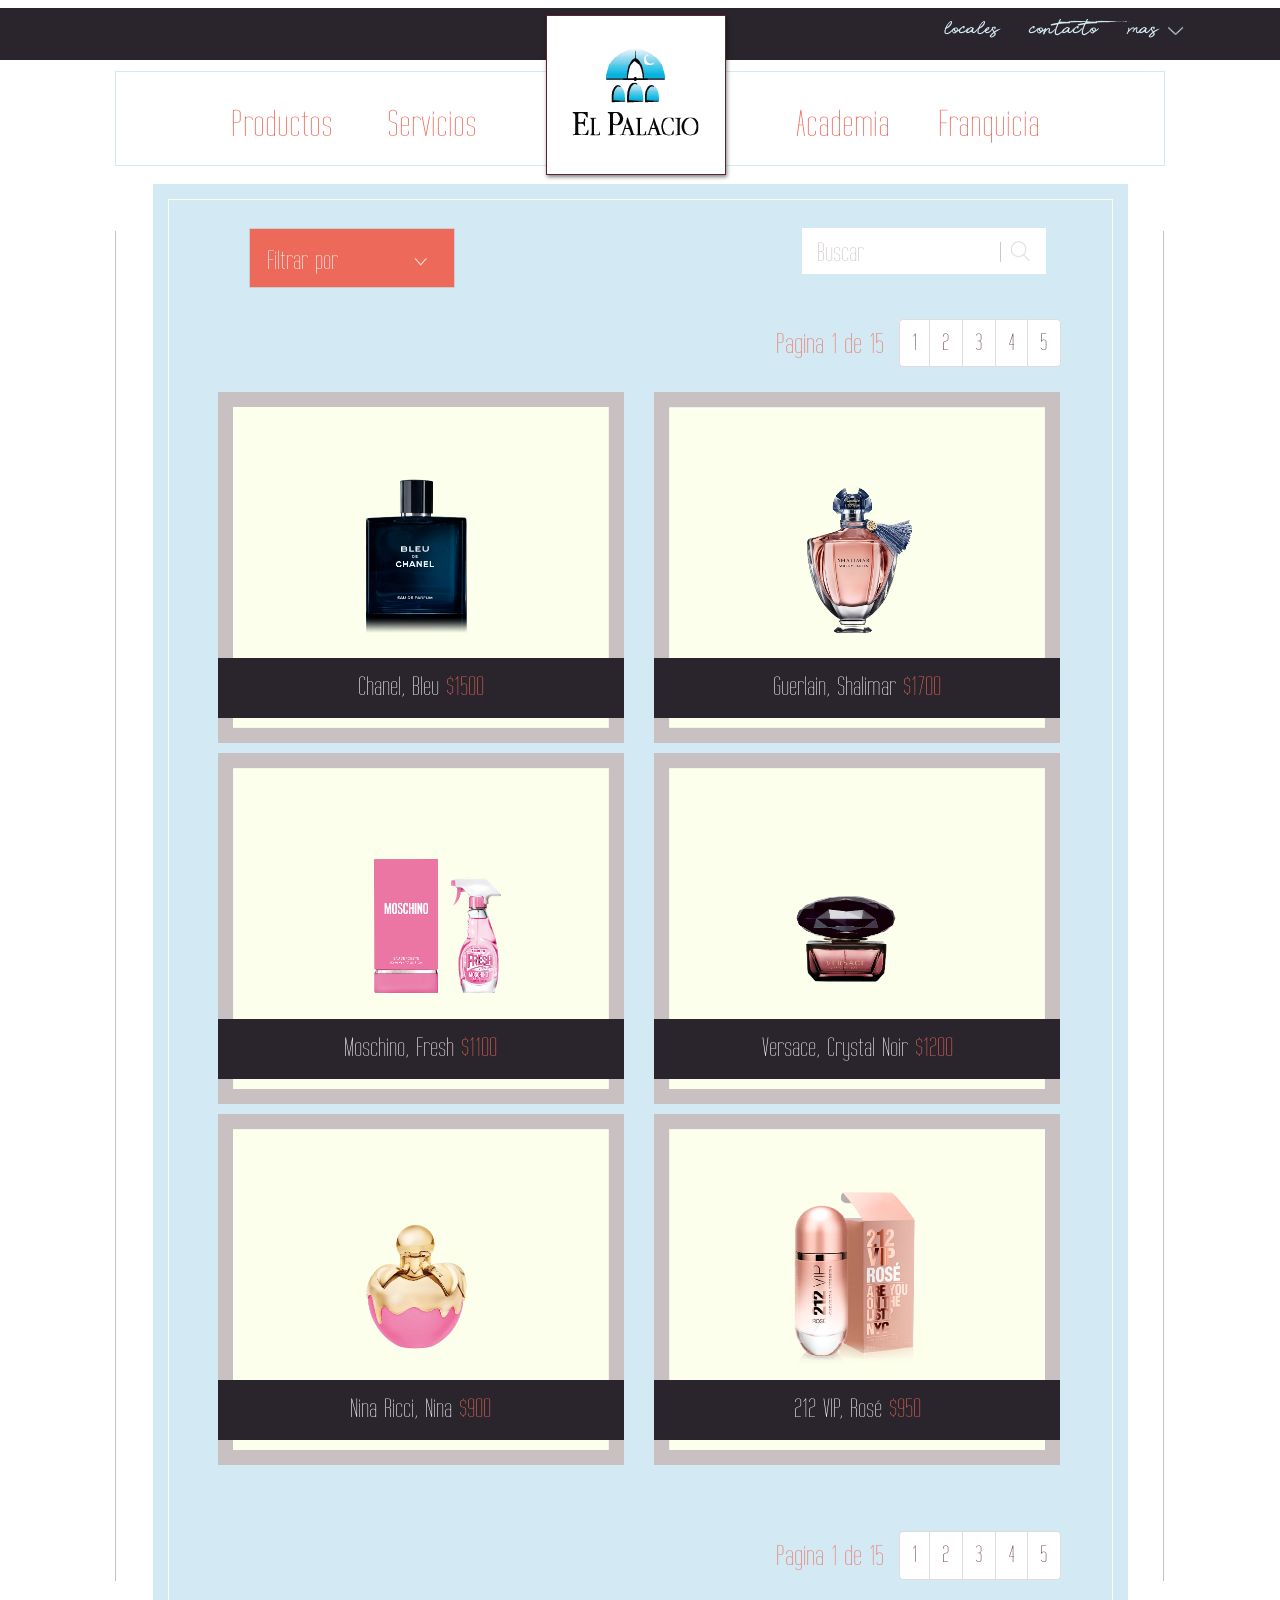
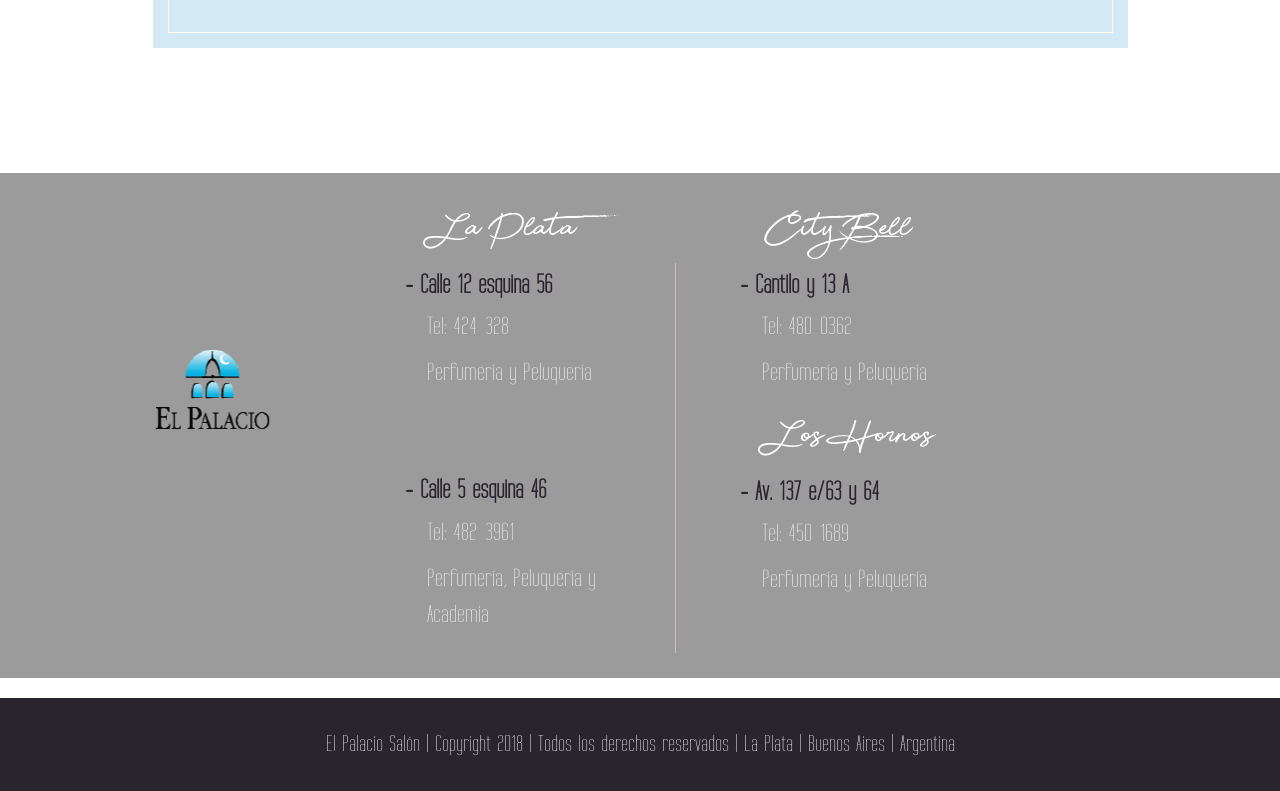
<file: productos.html>
<!DOCTYPE html>
<html lang="en">

<head>
  <meta charset="utf-8">
  <meta http-equiv="X-UA-Compatible" content="IE=edge">
  <meta name="viewport" content="width=device-width, initial-scale=1">
  <!-- The above 3 meta tags *must* come first in the head; any other head content must come *after* these tags -->
  <title>El Palacio Salón</title>
  <link rel="shortcut icon" type="image/png" href="images/logo-home.png">
  <script src="js/vue.js"></script>
  <!-- Bootstrap -->
  <link rel="stylesheet" href="css/bootstrap.min.css">
  <link href="css/styles.css" rel="stylesheet">

  <!-- HTML5 shim and Respond.js for IE8 support of HTML5 elements and media queries -->
  <!-- WARNING: Respond.js doesn't work if you view the page via file:// -->
  <!--[if lt IE 9]>
      <script src="https://oss.maxcdn.com/html5shiv/3.7.3/html5shiv.min.js"></script>
      <script src="https://oss.maxcdn.com/respond/1.4.2/respond.min.js"></script>
    <![endif]-->
</head>

<body>
  <div id="vue-app">

  </div>

  <nav class="navbar navbar">
    <div class="container-fluid">
      <div class=" nav navbar-nav navbar-right damn">

        <li class="locales"><a href="#">locales</a></li>
        <li class="contacto"><a href="#">contacto</a></li>

        <li class="dropdown">
          <a href="#" class="dropdown-toggle mas" data-toggle="dropdown" role="button" aria-haspopup="true"
            aria-expanded="false">mas <img src="images/icons/downarrow.png" alt="flecha azul" class="downarrow"> </a>
          <ul class="dropdown-menu menuderecha">
            <li><a href="#">Novedades y promociones</a></li>
            <div class="visible-lg line3">
              <hr />
            </div>
            <li><a href="#">Clasificados</a></li>
            <div class="visible-lg line3">
              <hr />
            </div>
            <li><a href="#">Media</a></li>
            <div class="visible-lg line3">
              <hr />
            </div>
            <li><a href="#">Albums</a></li>
            <div class="visible-lg line3">
              <hr />
            </div>
            <li><a href="#">Empresa</a></li>
          </ul>
        </li>

      </div>
    </div>

  </nav>

  <div class="container" id="marco">
    <div class="row">
      <div class="col-xs-offset-2 col-xs-8 col-xs-offset-2 visible-xs">
        <div class="row" id="contenedorlogo2">
          <div class="col-xs-offset-2 col-xs-8 col-xs-offset-2 col-sm-offset-2 col-sm-8 col-sm-offset-2 col-md-offset-2 col-md-8 col-md-offset-2 col-lg-offset-2 col-lg-8 col-lg-offset-2 "
            id="logo3">
            <a href="index.html">
              <img class="img-responsive center-block" src="images/logo.png" alt="logo" style="align-content: center;">
            </a>
          </div>
        </div>
      </div>
    </div>
    <div class="row">
      <div class="col-xs-offset-9 col-xs-3 hamburgermenu">
        <button type="button" class="navbar-toggle" data-toggle="collapse" data-target="#navCollapse">
          <span class="icon-bar"></span>
          <span class="icon-bar"></span>
          <span class="icon-bar"></span>
        </button>
      </div>
    </div>


    <div class="collapse navbar-collapse " id="navCollapse">

      <div class="row">
        <div class=" col-lg-offset-1 col-lg-10 col-lg-offset-1 col-md-12 col-sm-12">
          <div class="row navbar2elements">
            <div class="col-lg-2 col-md-2 col-sm-2">

              <span id="productos"><a href="productos.html">Productos</a></span>
            </div>
            <div class="col-lg-2 col-md-2 col-sm-2">
              <div class="visible-xs linea1">
                <hr />
              </div>
              <span class="dropdown2">
                <button class="btn btn-default  dropdown-toggle " type="button" id="botonservicio" data-toggle="dropdown"
                  aria-haspopup="true" aria-expanded="true">
                  <span><a id="servicios" href="servicios.html">Servicios</a></span>
                  <div class="visible-xs linea2">
                    <hr />
                  </div>

                </button>
                <ul class="dropdown-menu segundo2" aria-labelledby="dropdownMenu1">
                  <li> <a id="belleza" href="#">Belleza</a></li>
                  <div class="visible-lg lineaservicios">
                    <hr />
                  </div>
                  <li> <a id="peluqueria" href="peluqueriastaff.html">Peluquería</a></li>
                </ul>
              </span>

            </div>
            <div class="col-lg-4 col-md-4 col-sm-4 hidden-xs">

              <div class="row" id="contenedorlogo3">
                <div class="col-xs-offset-2 col-xs-8 col-xs-offset-2 col-sm-offset-2 col-sm-8 col-sm-offset-2 col-md-offset-2 col-md-8 col-md-offset-2 col-lg-offset-2 col-lg-8 col-lg-offset-2 "
                  id="logo2">
                  <a href="index.html">
                    <img class="img-responsive center-block" src="images/logo.png" alt="logo" style="align-content: center;">
                  </a>
                </div>
              </div>
            </div>
            <div class="col-lg-2 col-md-2 col-sm-2">
              <span> <a id="academia" href="academia.html">Academia</a></span>
              <div class="visible-xs linea4">
                <hr />
              </div>
            </div>
            <div class="col-lg-2 col-md-2 col-sm-2">
              <span><a id="franquicia" href="franquicia.html">Franquicia</a></span>
            </div>
          </div>

        </div>
      </div>
    </div>
  </div>



  <div class="container">
    <div class="row">
      <div class="col-lg-1">
        <div class="visible-lg hidden-md v5"></div>
      </div>
      <div class="col-lg-10 col-md-12  col-sm-12 col-xs-12 primero">
        <div class="row">
          <div class="col-lg-offset-1 col-lg-4 col-md-offset-1 col-md-4  col-sm-offset-1 col-sm-5  col-xs-offset-1 col-xs-12 tam  col-xs-offset-1 ">

            <div class="dropdown">
              <button class="btn btn-default btn-xl dropdown-toggle filtro" type="button" id="dropdownMenu2"
                data-toggle="dropdown" aria-haspopup="true" aria-expanded="true">

                <div class="col-lg-6  col-md-6 col-sm-6 col-xs-6 filtrotexto">
                  <h3>Filtrar por</h3>
                </div>
                <div class="col-lg-offset-3 col-lg-3  col-md-offset-3 col-md-3 col-sm-offset-3 col-sm-3 col-xs-offset-3 col-xs-3      flechita">
                  <img class="img-responsive center-block flecha" src="images/productos/flechita.png" alt="Los Angeles">
                </div>
              </button>
              <ul class="dropdown-menu segundo" aria-labelledby="dropdownMenu2">
                <li><a href="#">Perfumería</a></li>
                <div class="visible-lg line">
                  <hr />
                </div>
                <li><a href="#">Belleza</a></li>
                <div class="visible-lg line">
                  <hr />
                </div>
                <li><a href="#">Peluquería</a></li>

              </ul>
            </div>


            <!-- <div class="col-lg-6 filtrotexto">
               <h3>Filtrar por</h3>
              </div>
               <div class="col-lg-offset-4 col-lg-2 flechita">
                  <span class="glyphicon glyphicon-chevron-down"></span> 
                </div> -->
          </div>
          <div class=" col-lg-offset-3 col-lg-3  col-md-offset-3 col-md-3   col-sm-offset-1 col-sm-4 col-xs-offset-1 col-xs-10 col-xs-offset-1   buscar">
            <div class="row">
              <div class="col-lg-4 col-md-4 col-sm-4 col-xs-4 ">
                <h3>Buscar</h3>
              </div>
              <div class=" col-lg-offset-3 col-lg-3 col-md-offset-3 col-md-3  col-sm-offset-3 col-sm-3 col-xs-offset-3 col-xs-3 search">
                <div class="row">
                  <div class="col-lg-6 col-md-6 col-sm-6 col-xs-6">
                    <img class="img-responsive center-block barra" src="images/icons/barravertical.png" alt="Los Angeles">
                  </div>
                  <div class="col-lg-6 col-md-6 col-sm-6 col-xs-6">
                    <img class="img-responsive center-block busqueda" src="images/icons/search.png" alt="Los Angeles">
                  </div>
                </div>
              </div>
            </div>
          </div>
        </div>
        <div class="row">
          <div class=" col-lg-offset-7 col-lg-2   col-md-offset-6 col-md-3 col-sm-offset-4 col-sm-4  col-xs-5   pagina">
            <p class="pag">Pagina 1 de 15</p>
          </div>
          <div class="col-lg-3  col-md-3 col-sm-4  col-xs-7 numeros">

            <ul class="pagination">
              <li><a href="#">1</a></li>
              <li><a href="#">2</a></li>
              <li><a href="#">3</a></li>
              <li><a href="#">4</a></li>
              <li><a href="#">5</a></li>
            </ul>
          </div>
        </div>

        <div class="row contenedordeproductos1">

          <div class=" col-lg-offset-1 col-lg-5 col-lg-offset-1 col-sm-offset-1  col-sm-5 col-xs-offset-1 col-xs-10 col-xs-offset-1  contenedorgris prod">
            <img class="img-responsive center-block " src="images/productos/bleuchanel.png" alt="Los Angeles">
            <div class="row">
              <div class="col-lg-12 col-md-12 col-sm-12 col-xs-12  marcoproducto">
                <span class="nombreproduct">Chanel, Bleu</span>
                <span class="precio">$1500</span>
              </div>
            </div>
          </div>
          <div class=" col-lg-5 col-md-5 col-sm-5 col-sm-offset-1   col-xs-offset-1 col-xs-10 col-xs-offset-1  contenedorgris2 prod">
            <img class="img-responsive center-block " src="images/productos/shalimar.png" alt="Los Angeles">
            <div class="row">
              <div class="col-lg-12 col-md-12 col-sm-12  col-xs-12 marcoproducto">
                <span class="nombreproduct">Guerlain, Shalimar</span>
                <span class="precio">$1700</span>
              </div>
            </div>
          </div>
        </div>

        <div class="row contenedordeproductos2">
          <div class=" col-lg-offset-1 col-lg-5 col-lg-offset-1  col-md-offset-1 col-md-5 col-md-offset-1  col-sm-offset-1 col-sm-5 col-sm-offset-1  col-xs-offset-1 col-xs-10 col-xs-offset-1    contenedorgris prod">
            <img class="img-responsive center-block " src="images/productos/moschinofresh.png" alt="Los Angeles">
            <div class="row">
              <div class="col-lg-12 col-md-12  col-sm-12 col-xs-12 marcoproducto">
                <span class="nombreproduct">Moschino, Fresh</span>
                <span class="precio">$1100</span>
              </div>
            </div>
          </div>
          <div class=" col-lg-5 col-md-5 col-sm-5  col-xs-offset-1 col-xs-10 col-xs-offset-1  contenedorgris2 prod">
            <img class="img-responsive center-block " src="images/productos/versace.png" alt="Los Angeles">
            <div class="row">
              <div class="col-lg-12 col-md-12 col-sm-12 col-xs-12 marcoproducto">
                <span class="nombreproduct">Versace, Crystal Noir</span>
                <span class="precio">$1200</span>
              </div>
            </div>
          </div>
        </div>
        <div class="row conjunto contenedordeproductos3">
          <div class=" col-lg-offset-1 col-lg-5 col-lg-offset-1   col-md-offset-1 col-md-5 col-md-offset-1  col-sm-offset-1 col-sm-5 col-sm-offset-1  col-xs-offset-1 col-xs-10 col-xs-offset-1 contenedorgris prod">
            <img class="img-responsive center-block " src="images/productos/nina.png" alt="Los Angeles">
            <div class="row">
              <div class="col-lg-12 col-md-12 col-sm-12 col-xs-12 marcoproducto">
                <span class="nombreproduct">Nina Ricci, Nina</span>
                <span class="precio">$900</span>
              </div>
            </div>
          </div>
          <div class=" col-lg-5 col-md-5 col-sm-5 col-xs-offset-1 col-xs-10 col-xs-offset-1 contenedorgris2 prod">
            <img class="img-responsive center-block " src="images/productos/viprose.png" alt="Los Angeles">
            <div class="row">
              <div class="col-lg-12 col-md-12 col-sm-12 col-xs-12 marcoproducto">
                <span class="nombreproduct">212 VIP, Rosé</span>
                <span class="precio">$950</span>
              </div>
            </div>
          </div>
        </div>

        <div class="row">
          <div class="  col-lg-offset-7 col-lg-2   col-md-offset-6 col-md-3 col-sm-offset-4 col-sm-4  col-xs-5  pagina2">
            <p class="pag">Pagina 1 de 15</p>
          </div>
          <div class=" col-lg-3  col-md-3 col-sm-4   col-xs-7 numeros">

            <ul class="pagination">
              <li><a href="#">1</a></li>
              <li><a href="#">2</a></li>
              <li><a href="#">3</a></li>
              <li><a href="#">4</a></li>
              <li><a href="#">5</a></li>
            </ul>
          </div>
        </div>


      </div>

      <div class="col-lg-1">
        <div class="visible-lg hidden-md v6"></div>
      </div>
    </div>
  </div>




  <footer class="page-footer pie">
    <div class="container-fluid">
      <div class="row">
        <div class="col-lg-2 col-lg-offset-1 col-md-2 col-md-offset-1  col-xs-12 col-sm-12 logofooter">
          <img class="img-responsive center-block " src="images/logo-footer.png" alt="logofooter">
        </div>
        <div class="col-lg-2 col-lg-offset-1 col-md-2 col-md-offset-1  col-sm-5  izq">
          <div class="row">
            <div class="col-lg-12 arriba">
              <h5>La Plata</h5>
              <h6>- Calle 12 esquina 56</h6>
              <p>Tel: 424-328</p>
              <p>Perfumería y Peluquería</p>
            </div>
          </div>
          <div class="row">
            <div class="col-lg-12 abajo">
              <h6>- Calle 5 esquina 46</h6>
              <p>Tel: 482-3961</p>
              <p>Perfumería, Peluquería y Academia</p>
            </div>
          </div>
        </div>
        <div class="col-lg-1 col-md-1 col-xs-12 col-sm-2  ">
          <div class="visible-lg hidden-sm hidden-xs v9">
            <hr>
          </div>
        </div>


        <div class="col-lg-2 col-md-2  col-sm-5 dere">
          <div class="row">
            <div class="col-lg-12 arriba2">
              <h5>City Bell</h5>
              <h6>- Cantilo y 13 A</h6>
              <p>Tel: 480-0362</p>
              <p>Perfumería y Peluquería</p>
            </div>
          </div>
          <div class="row">
            <div class="col-lg-12 abajo2">
              <h5>Los Hornos</h5>
              <h6>- Av. 137 e/63 y 64</h6>
              <p>Tel: 450-1689</p>
              <p>Perfumería y Peluquería</p>
            </div>
          </div>
        </div>
      </div>
    </div>
  </footer>
  <div class="footer-copyright text-center py-3 copy">
    El Palacio Salón | Copyright 2018 | Todos los derechos reservados | La Plata | Buenos Aires | Argentina
  </div>

  <!-- jQuery (necessary for Bootstrap's JavaScript plugins) -->
  <script src="https://ajax.googleapis.com/ajax/libs/jquery/1.12.4/jquery.min.js"></script>
  <script src="js/bootstrap.min.js"></script>
  <!-- Include all compiled plugins (below), or include individual files as needed -->
  <script src="js/scripts.js"></script>
</body>

</html>
</file>
<file: css/styles.css>
/*Primera página */
.navbar {
    background: #2a252d;
    margin-top: 8px;
    display: block;
    padding-right: 80px;
    border-radius: 0px;
}

.line3 {
    color: #C9C0C1;
    margin-left: 10%;
    width: 80%;
}

.damn a {
    color: #d3e9f3;
    font-family: 'beauty';
    font-size: 32px;
}

.damn2 a {
    color: #ED6A5A;
}

.damn3 a {
    color: #ED6A5A;
}

.damn4 a {
    color: #ffffff;
}

body {
    background-color: #ffffff;
}

#contenedorlogo {
    background: #ffffff;
}

#logo {
    padding-left: 0px;
    padding-right: 0px;
    padding-top: 14px;
    width: 180px;
    height: 160px;
    background: #ffffff;
    margin-top: -156px;
    box-shadow: 1px 2px 4px rgba(0, 0, 0, .5);
    border: 1px solid #5b2333;
}

#marco {
    border: 1.4px solid #d3e9f3;
    padding-top: 10px;
    margin-top: -9px;
    font-family: "tall";
    font-size: 38px;
    color: #ED6A5A;
    padding-bottom: -10px;
}

.downarrow {
    width: 17.369px;
    height: 15.481px;
    margin-top: -4px;
}

#dropdownMenu1 {
    font-size: 38px;
    border: none;
    width: 100px;
    background: #ffffff;
    height: 7px;
    margin-top: -44px;
}

.segundo2 {
    text-align: center;
    padding-top: 10px;
    padding-bottom: 10px;
    color: #5B2333;
    font-family: 'tall';
    font-size: 20pt;
    font-weight: bold;
    background: #ffffff;
    border-radius: 0px;
    box-shadow: 0px 1px 29px -3px rgba(0, 0, 0, 0.36);
}

.line4 {
    width: 70%;
    margin-left: 15%;
    margin-top: -20px;
    margin-bottom: -15px;
}

.rayas {
    background: #2A252D;
    border: none;
    color: #d3e9f3;
    font-family: 'beauty';
    width: 300px;
}

.mas {
    padding: 10px;
}

.icon-bar {
    background-color: #ED6A5A;
}

#izquierda {
    padding-left: 80px;
}

#derecha {
    padding-right: 80px;
}

@font-face {
    font-family: 'tall';
    src: url("../fonts/TallFilmsExpanded.ttf");
}

@font-face {
    font-family: 'beauty';
    src: url("../fonts/BeautyDemo.ttf");
}

#tercero {
    background-color: #d3e9f3;
    margin-top: 28px;
    width: 900px;
    height: 496px;
}

#subtercero {
    border: 1pt solid #ffffff;
    background-color: #d3e9f3;
    margin-top: 10px;
    margin-left: -5px;
    width: 880px;
    height: 470px;
}

#subsubtercero {
    background-color: #ffffff;
    margin-top: 60px;
    margin-left: 25px;
    width: 795px;
    height: 391px;
}

#myCarousel {
    margin-top: 85px;
    border: 6px solid #ffffff;
    width: 100%;
    padding: 0px;
}

.carouseltotal {
    margin-top: -66px;
    padding-bottom: 44px;
}

#franja {
    margin-top: 25px;
    color: #ffffff;
    background-color: #ED6A5A;
    font-family: 'beauty';
    font-size: 45px;
    padding-top: 3px;
    height: 44px;
}

.primero {
    background-color: #d3e9f3;
    margin-top: 18px;
    box-shadow: inset 0 0 0 15px #d3e9f3, inset 0 0 0 16px #fcffeb;
}

.segundo {
    background-color: #d3e9f3;
    border: 1pt solid #ffffff;
    padding: 0px;
    margin-top: 10px;
}

.tendencias {
    background-color: #ED6A5A;
    margin-top: 10px;
    box-shadow: inset 0 0 0 15px #ED6A5A, inset 0 0 0 16px #fcffeb;
    text-align: center;
    padding-top: 20px;
    padding-bottom: 35px;
    font-family: 'beauty';
    color: #ffffff;
}

.clasificados {
    background-color: #d3e9f3;
    margin-top: 10px;
    box-shadow: inset 0 0 0 15px #d3e9f3, inset 0 0 0 16px #ffffff;
    padding-top: 20px;
    padding-bottom: 20px;
    font-family: 'beauty';
    color: #5b2333;
    padding-left: 70px;
    padding-right: 70px;
}

.clasificados>h1 {
    text-align: center;
}

.profesionales h2 {
    color: #2A252D;
    font-size: 24.38px;
    text-align: center;
    font-weight: bold;
}

.profesionales p {
    color: #5b2333;
    font-size: 19.64px;
    padding-left: 17px;
    padding-right: 17px;
    font-weight: bold;
}

.tendenciasfoto {
    width: 199, 649px;
    height: 152.853px;
    margin-top: 5px;
}

.horizontal {
    height: 6px solid #c9c0c1;
    width: 600px;
    margin: auto;
    margin-top: 25px
}

.subrayado1 {
    width: 6em;
    height: 3px;
    margin: auto;
    margin-top: -25px;
}

.subrayado2 {
    width: 6em;
    height: 2px;
    margin: auto;
    margin-top: -28px;
    background-color: #5b2333;
}

.subrayado3 {
    width: 9em;
    height: 3px;
    margin: auto;
    margin-top: -25px;
}

.losmaselegidos {
    background-color: #ED6A5A;
    margin-top: 20px;
    box-shadow: inset 0 0 0 15px #ED6A5A, inset 0 0 0 16px #ffffff;
    text-align: center;
    padding-bottom: 40px;
    font-family: 'beauty';
    color: #ffffff;
    padding-top: 10px;
    height: 268, 592px;
}

.segundaseccion {
    margin-top: 2px;
}

.profesionales {
    font-family: 'tall';
}

.primeralinea hr {
    background-color: #c9c0c1;
    padding-left: 30px;
    padding-right: 30px;
}

.segundalinea hr {
    background-color: #c9c0c1;
}

.boton {
    background-color: #5B2333;
    font-family: 'beauty';
    font-size: 20pt;
    color: #ffffff;
    margin: 0 auto;
    display: block;
    padding-top: 2px;
    padding-bottom: 1px;
    margin-top: 30px;
    margin-bottom: 10px;
    align-items: center;
}

.pie {
    margin-top: 125px;
    background-color: #9B9B9B;
    padding-top: 25px;
    padding-bottom: 25px;
}

.izq h5 {
    font-family: 'beauty';
    color: #ffffff;
    font-size: 35pt;
}

.izq h6 {
    font-family: 'tall';
    color: #2A252D;
    font-size: 20pt;
    font-weight: bold;
}

.izq p {
    font-family: 'tall';
    color: #ffffff;
    font-size: 19pt;
}

.dere h5 {
    font-family: 'beauty';
    color: #ffffff;
    font-size: 35pt;
}

.dere h6 {
    font-family: 'tall';
    color: #2A252D;
    font-size: 20pt;
    font-weight: bold;
}

.dere p {
    font-family: 'tall';
    color: #ffffff;
    font-size: 19pt;
}

.copy {
    margin-top: 20px;
    padding-top: 30px;
    padding-bottom: 30px;
    font-size: 17pt;
    font-family: 'tall';
    color: #ffffff;
    background-color: #2A252D;
}

.izq {
    padding: 0px;
}

.izq h6 {
    margin-left: -22px;
}

.izq h5 {
    margin-left: 11px;
}

.dere h6 {
    margin-left: -22px;
}

.dere h5 {
    margin-left: 11px;
}

.abajo {
    margin-top: 64px;
}

.abajo2 {
    margin-top: 4px;
}

.logofooter {
    margin-top: 133px;
}

@media (max-width: 782px) {

    #izquierda {
        padding-left: 0px;
        margin-top: 50px;
        margin-left: 2px;
    }

    #derecha {
        margin-top: 20px;
        margin-left: 2px;
        padding-top: 25px;
        padding-bottom: 10px;
    }

    .linea1 {
        margin-top: 5px;
        background-color: #d3e9f3;
        width: 220px;
    }

    .linea2 {
        margin-top: 5px;
        background-color: #d3e9f3;
        width: 220px;
    }

    .linea3 {
        margin-top: 5px;
        background-color: #d3e9f3;
        width: 220px;
        margin-left: -16px;
    }

    .linea4 {
        margin-top: 5px;
        background-color: #d3e9f3;
        width: 220px;
    }

    .segundo2 {
        text-align: left;
        padding-top: 20px;
        padding-bottom: 0px;
        color: #5B2333;
        font-family: 'tall';
        font-size: 20pt;
        font-weight: bold;
        background: #ffffff;
        margin-left: 10px;
        height: 130px;
    }

    .segundo2 :first-child {
        margin-bottom: 10px;
    }

    .mas {
        width: 100px;
    }

    .locales {
        width: 100px;
    }

    .contacto {
        width: 100px;
    }

    .menuderecha {
        padding-top: 10px;
        padding-bottom: 10px;
        width: 50px;
    }

    .menuderecha li a {
        padding-top: 10px;
        padding-bottom: 10px;
        margin-top: 10px;
        margin-bottom: 10px;

    }

    .downarrow {
        width: 17.369px;
        height: 15.481px;
    }
}



@media (max-width: 767px) {

    #logo2 {
        width: 144px;
        height: 132.38px;
        translate: (10px, 100px);
    }

    .contenedorgris {
        margin-right: 100px;
    }

    .contenedorgris2 {
        margin-left: 0px;
    }

    .filtro {
        padding-left: -100px;
    }

    .dere {
        margin-left: 0px;
    }

    .izq {
        margin-left: 0px;
    }

    .navbar2elements {
        padding-top: 10px;
    }

    #botonservicio {
        text-align: left;
        margin-left: -17px;
    }

    #marco {
        padding-bottom: 10px;
    }

    .segundo2 {
        margin-top: -40px;
    }

    .locales {
        position: absolute;

    }
}

@media (min-width:768px) and (max-width: 992px) {

    #logo2 {
        width: 158px;
        height: 145.25px;

    }

    #franja {
        height: 40px;
        font-size: 41px;
    }

    .contenedorgris {
        margin-left: -100px;
    }

    .contenedordeproductos1 {
        margin-right: 30px;
    }

    .contenedordeproductos2 {
        margin-right: 30px;
    }

    .contenedordeproductos3 {
        margin-right: 30px;
    }
}

@media (min-width:766px)and (max-width:782px) {
    #izquierda {
        margin-left: 0px;
    }
}

@media (min-width:1200px) {

    .clasificados {
        width: 8‎0‎0px;
        margin-left: 8.3%;
    }

    .tendencias {
        width: 80‎0px;
        margin-left: -25%;
    }

    .losmaselegidos {
        width: 80‎0px;
        margin-left: -25%;
    }

    #marco {
        width: 1050px;
    }

}

@media (max-width: 988px) {
    .izq {
        padding-top: 11px;
        margin-left: 88px;
        padding-right: 22px;
    }
}

@media (max-width: 988px) {
    .dere {
        margin-left: 88px;
        padding-top: 33px;
    }
}

@media (max-width: 1366px) {

    v1,
    v2,
    v3,
    v4 {
        visibility: hidden;
    }
}


.menuderecha li a {
    font-family: 'tall';
    color: #d3e9f3;
    align-self: auto;
    padding-top: 2px;
    padding-bottom: 2px;
    font-size: 20pt;
}

.menuderecha {
    background-color: #2a252d;
}

.botoncito {
    background-color: #2a252d;
    margin-top: 11px;
    margin-left: px;
}

.damn>li>a:hover {
    background-color: #433B49;
}

.damn>li>a:visited {
    background-color: #433B49;
}

.nav .open>a,
.nav .open>a:focus,
.nav .open>a:hover {
    background-color: #433B49;
}

.nav .open>a,
.nav .open>a:focus,
.nav .open>a:active {
    background-color: #433B49;
}

/*  Segunda página */
.filtro {
    background-color: #ED6A5A;
    color: #ffffff;
    font-family: 'tall';
    font-size: 50pt;
    margin-top: 44px;
    margin-left: px;
    padding-left: 20px;
    padding-top: -100px;
    height: 60px;
}

.btn {
    padding-top: 0px;
    border-radius: 0px;
    width: 70%;
}

.buscar {
    font-family: 'tall';
    background-color: #ffffff;
    color: #C9C0C1;
    font-size: 20pt;
    margin-top: 44px;
    margin-right: 20px;
    padding-top: px;
    height: 46px;
}

.buscar h3 {
    margin-top: 10px;
    font-size: 20pt;

}

.filtro h3 {
    margin-top: 17px;
    margin-left: -20px;
    font-size: 20pt;
}

.pagination li a {
    background-color: none;
    margin-top: 11px;
    color: #5B2333;
    font-family: 'tall';
    font-size: 18pt;
}

.pagina {
    margin-top: 36px;
    padding-right: 0px;
    padding-left: 0px;
    text-align: right;
    color: #ED6A5A;
    font-family: 'tall';
    font-size: 22pt;

}

.contenedorgris {
    background: #C9C0C1;
    margin-left: 65.25px;
    margin-bottom: 10px;
}

.contenedorgris2 {
    background: #C9C0C1;
    margin-left: 30px;
    margin-bottom: 10px;
}

.prod {
    padding-top: 15px;
    padding-bottom: 15px;
}

.marcoproducto {
    background: #2A252D;
    color: #ffffff;
    height: 60px;
    margin-top: -70px;
    font-family: 'tall';
    font-size: 20pt;
    text-align: center;
    padding-top: 10px;
}

.precio {
    color: #ED6A5A;
}

.flecha {
    width: 17.369px;
    height: 15.481px;
    margin-top: 25px;
}

.segundo {
    text-align: center;
    padding-top: 10px;
    padding-bottom: 10px;
    color: #5B2333;
    font-family: 'tall';
    font-size: 20pt;
    font-weight: bold;
    background: #ffffff;
    width: 70%;
    border-radius: 0px;
    margin-top: 0px;
    box-shadow: 0px 1px 29px -3px rgba(0, 0, 0, 0.36);
}

.segundo li a {
    color: #5B2333;
}

.line {
    width: 150px;
    margin-top: -20px;
    margin-bottom: -20px;
    margin-left: 15%;
    color: #C9C0C1;
}

.conjunto {
    padding-bottom: 25px;
}

.pagina2 {
    margin-top: 36px;
    padding-right: 0px;
    padding-left: 0px;
    text-align: right;
    color: #ED6A5A;
    font-family: 'tall';
    font-size: 22pt;
    padding-bottom: 60px;
}

.vl {
    border-left: 1px solid #c9c0c1;
    height: 433px;
    margin-top: 65px;
    margin-left: 45px;
}

.v2 {
    border-left: 1px solid #c9c0c1;
    height: 433px;
    margin-top: 65px;
    margin-left: 20px;
}

.v3 {
    border-left: 1px solid #c9c0c1;
    height: 433px;
    margin-top: 65px;
    margin-left: 45px;
}

.v4 {
    border-left: 1px solid #c9c0c1;
    height: 433px;
    margin-top: 65px;
    margin-left: 20px;
}

.v5 {
    border-left: 1px solid #c9c0c1;
    height: 1350px;
    margin-top: 65px;
    margin-left: 45px;
}

.v6 {
    border-left: 1px solid #c9c0c1;
    width: 1px;
    background-color: #c9c0c1;
    height: 1350px;
    padding: 0px;
    margin-top: 65px;
    margin-left: 20px;
}

.v7 {
    border-left: 1px solid #c9c0c1;
    height: 2000px;
    margin-top: 65px;
    margin-left: 45px;
}

.v8 {
    border-left: 1px solid #c9c0c1;
    width: 1px;
    background-color: #c9c0c1;
    height: 2000px;
    padding: 0px;
    margin-top: 65px;
    margin-left: 20px;
}

.search {
    margin-top: 13px;
    width: 100px;
    height: 100px;
}

.barra {
    height: 20px;
    margin-left: 40px;
    margin-top: 1px;
}

#logo2 {
    padding-left: 0px;
    padding-right: 0px;
    padding-top: 14px;
    width: 180px;
    height: 160px;
    background: #ffffff;
    margin-top: -82px;
    box-shadow: 1px 2px 4px rgba(0, 0, 0, .5);
    border: 1px solid #5b2333;
    margin-bottom: -10px;
}

#logo3 {
    padding-left: 0px;
    padding-right: 0px;
    padding-top: 14px;
    width: 144px;
    height: 132.38px;
    background: #ffffff;
    margin-top: -82px;
    box-shadow: 1px 2px 4px rgba(0, 0, 0, .5);
    border: 1px solid #5b2333;
    margin-bottom: -10px;
}

#servicios {
    color: #ED6A5A;
}

#botonservicio {
    border: none;
    text-align: center;
    font-size: 38px;
    background: #ffffff;
    width: 120px;
}

.hamburgermenu {
    padding-top: 10px;
    padding-bottom: 5px;
}

.lineaservicios {
    width: 100px;
    margin-left: 20%;
   
}

#belleza {
    padding-bottom: 0px;
}

#peluqueria {
    padding-bottom: 0px;
}

.navbar2elements span a {
    color: #ED6A5A;
}

@media (min-width: 768px) and (max-width:942px) {
    .damn {
        margin-left: 50%;
    }
}

@media (max-width: 768px) {
    .contenedorgris {
        margin-left: 29px;
    }

    .contenedorgris2 {
        margin-left: 29px;
    }
}

/*Página peluquería*/

#peluqueriatitulo {
    text-align: center;
    font-family: 'beauty';
    color: #5B2333;
    font-size: 50pt;
}

.peluqueriarow {
    margin-top: 50px;
    text-align: center;
}

.contenedortabs {
    background: #ED6A5A;
    margin-top: 10px;
    height: 65px;
    box-shadow: 0px -1px 2px 0px rgba(188, 83, 75, 1);
}

.tab1 {
    background: #ED6A5A;
    margin-top: 25px;
    box-shadow: 0px -1px 7px 0px rgba(188, 83, 75, 1);
    padding-top: 10px;
    padding-bottom: 10px;
}

.tab2 {
    background: #ED6A5A;
    margin-top: 25px;
    box-shadow: 0px -1px 7px 0px rgba(188, 83, 75, 1);
    padding-top: 10px;
    padding-bottom: 10px;
}

#serviciotab {
    text-align: center;
    color: #ffffff;
    font-family: 'tall';
    font-size: 25pt;
    padding-left: 40%;
}

#stafftab {
    text-align: center;
    color: #ffffff;
    font-family: 'tall';
    font-size: 25pt;
    padding-left: 40%;
}

.pagina3 {
    margin-top: 36px;
    padding-right: 0px;
    padding-left: 0px;
    text-align: right;
    color: #ED6A5A;
    font-family: 'tall';
    font-size: 22pt;
    padding-bottom: 60px;
}

.numeracion {
    margin-top: 50px;
}

.horizontal2 {
    height: 6px solid #c9c0c1;
    width: 600px;
    margin: auto;
    margin-top: -50px
}

#personal1 {
    width: 308.395px;
    height: 473.875px;
   
}

.rebordegris {
    background-color: #C9C0C1;
    padding: 8.7px;
    margin-left: 25px;
}

.descripcionpers1 {
    font-family: 'tall';
    color: #5B2333;
    margin-left: 70px;
    margin-top: 80px;
}

#nombre {
    font-size: 38pt;
    color: #5B2333;
}

.descripcionpers1 p {
    font-size: 22pt;
    color: #2A252D;
}

#sustrabajos {
    color: #ED6A5A;
}

#instagram {
    color: #000000;
}

#personal2 {
    width: 308.395px;
    height: 473.875px;
    margin-top: 10px;
    margin-bottom: 10px;
}

.rebordegris2 {
    background-color: #C9C0C1;
    padding-left: 8.7px;
    margin-left: 25px;
    margin-top: 20px;
}

#nombre2 {
    font-size: 38pt;
    color: #5B2333;
}

.descripcionpers1 p {
    font-size: 22pt;
    color: #2A252D;
}

#sustrabajos2 {
    color: #ED6A5A;
}

#instagram2 {
    color: #000000;
}

#personal3 {
    width: 308.395px;
    height: 473.875px;
    margin-top: 10px;
    margin-bottom: 10px;
}

.rebordegris3 {
    background-color: #C9C0C1;
    padding-left: 8.7px;
    margin-left: 25px;
    margin-top: 20px;
    margin-bottom: 45px;
}

#nombre3 {
    font-size: 38pt;
    color: #5B2333;
}

.descripcionpers1 p {
    font-size: 22pt;
    color: #2A252D;
}

#sustrabajos3 {
    color: #ED6A5A;
}

#instagram3 {
    color: #000000;
}

#tintura {
    font-size: 45pt;
    color: #5B2333;
}

.precio2 {
    font-size: 38pt;
    color: #2A252D;
    margin-left: 20px;
}

#corte {
    font-size: 45pt;
    color: #5B2333;
}

#peinado {
    font-size: 45pt;
    color: #5B2333;
}

.servicios {
    color: #ffffff;
}

.staff {
    color: #ffffff;
}

.servicios:hover {
    color: #ffffff;
}

.staff:hover {
    color: #ffffff;
}

.descripcionservicios {
    font-family: 'tall';
    margin-left: 70px;
    margin-top: 80px;
    padding-left: 130px;
    padding-top: 80px;
}

@media (max-width: 980px) {
    #personal1 {
        width: 235.471px;
        height: 361.822px;
    }

    #personal2 {
        width: 235.471px;
        height: 361.822px;
    }

    #personal3 {
        width: 235.471px;
        height: 361.822px;
    }

    .descripcionservicios {
        padding-left: 80px;
    }

    #serviciotab {
        padding-left: 20%;
    }
}

@media (max-width: 320px) {

   

    .rebordegris2 {
        padding-left: 10px;
        margin-left: 12%;
    }

    .rebordegris3 {
        padding-left: 10px;
        margin-left: 12%;
    }

    #personal1 {
        width: 218.659px;
        height: 335.988px;
    }

    #personal2 {
        width: 218.659px;
        height: 335.988px;
    }

    #personal3 {
        width: 218.659px;
        height: 335.988px;
    }

    .descripcionservicios {
        margin-left: 0px;
      
    }
    .rebordegris{
        margin-left:33px;
   }
   .descripcionpers1{
    margin-left: 33px;
    
   }
  
}
@media (max-width: 766px) and (min-width:338px) {
     .descripcionpers1{
        margin-left: 77px;
    }
    .rebordegris{
        margin-left:77px;
   }


}

@media (max-width: 766px){
    
    .descripcionpers1{
         margin-top:4px; 
    }
    .descripcionservicios{
         margin-top:-48px;
         
    }
}

.lineaservicios hr{
margin-top: 6px;
margin-bottom: 6px;

}
.v9{
    border-left: 1px solid #c9c0c1;
    width: 1px;
    background-color: #c9c0c1;
    height: 390px;
    padding: 0px;
    margin-top: 65px;
    margin-left: 20px;
}
</file>
